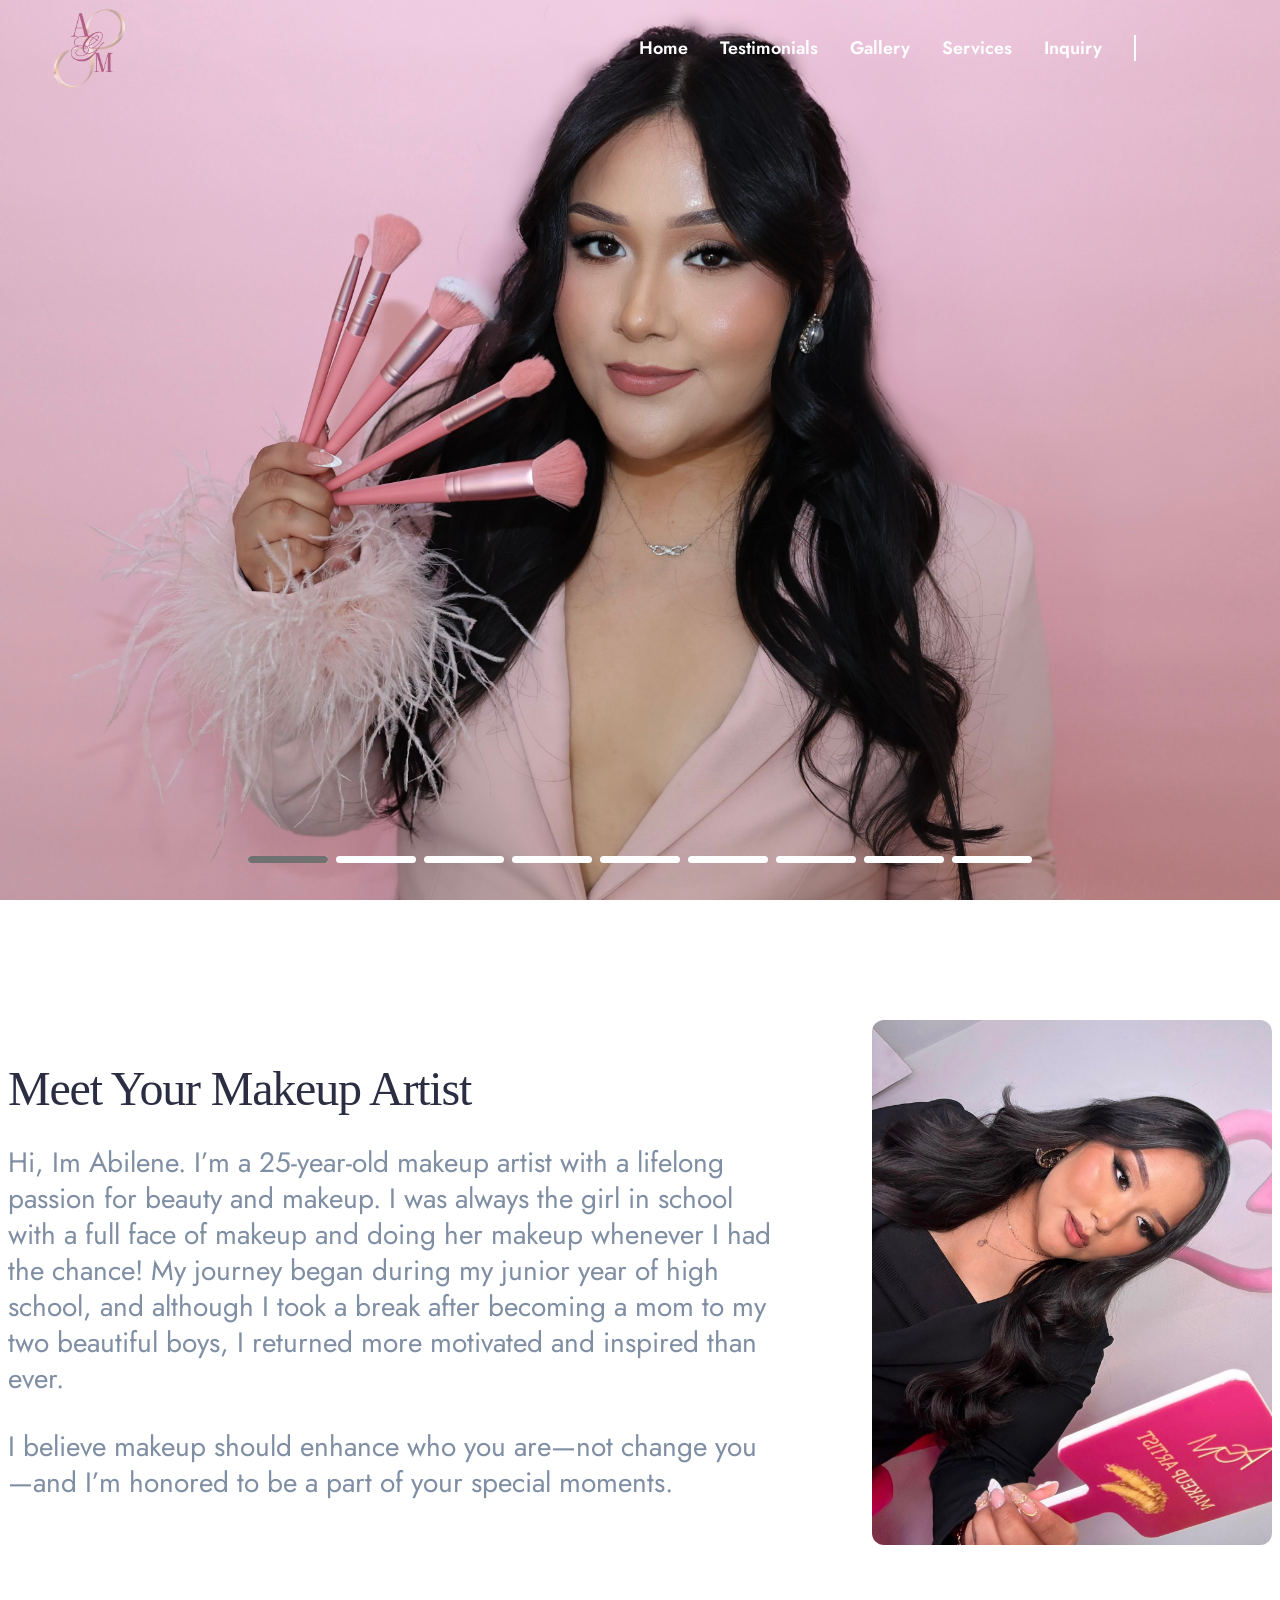
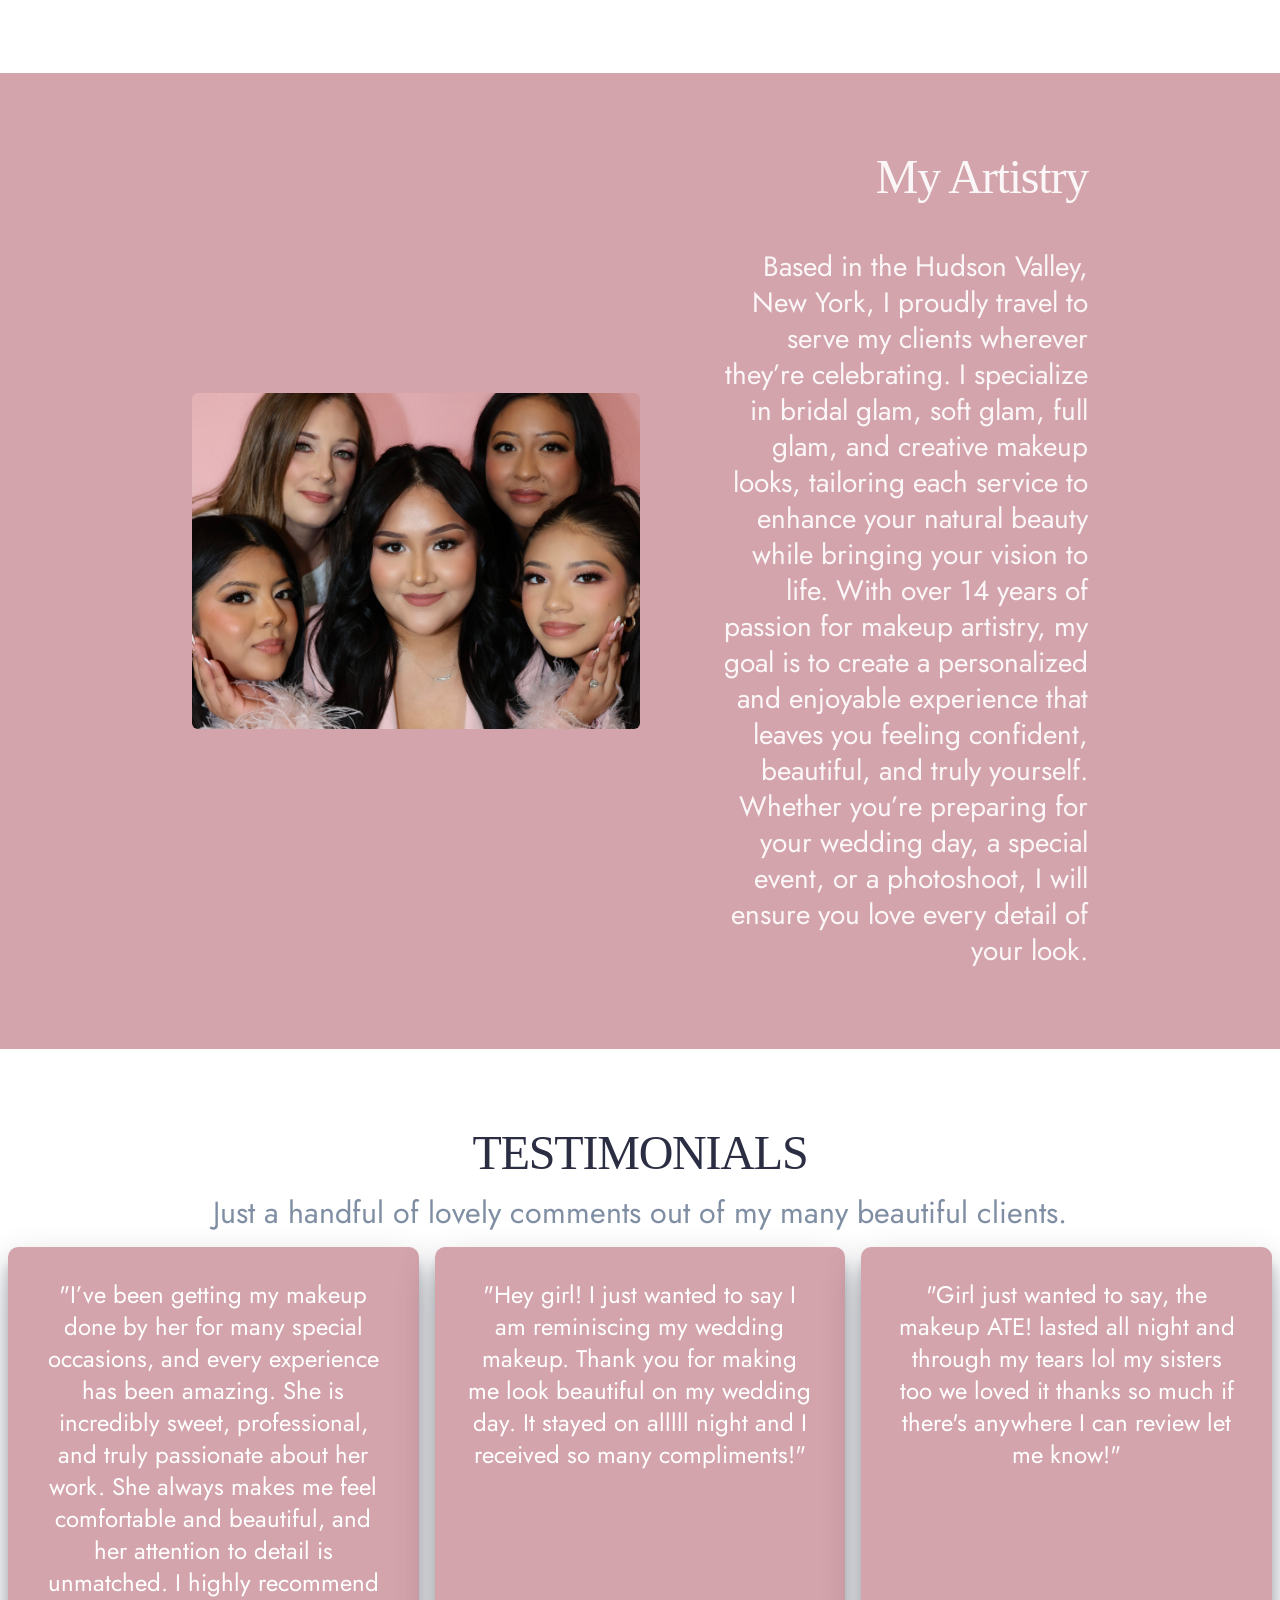
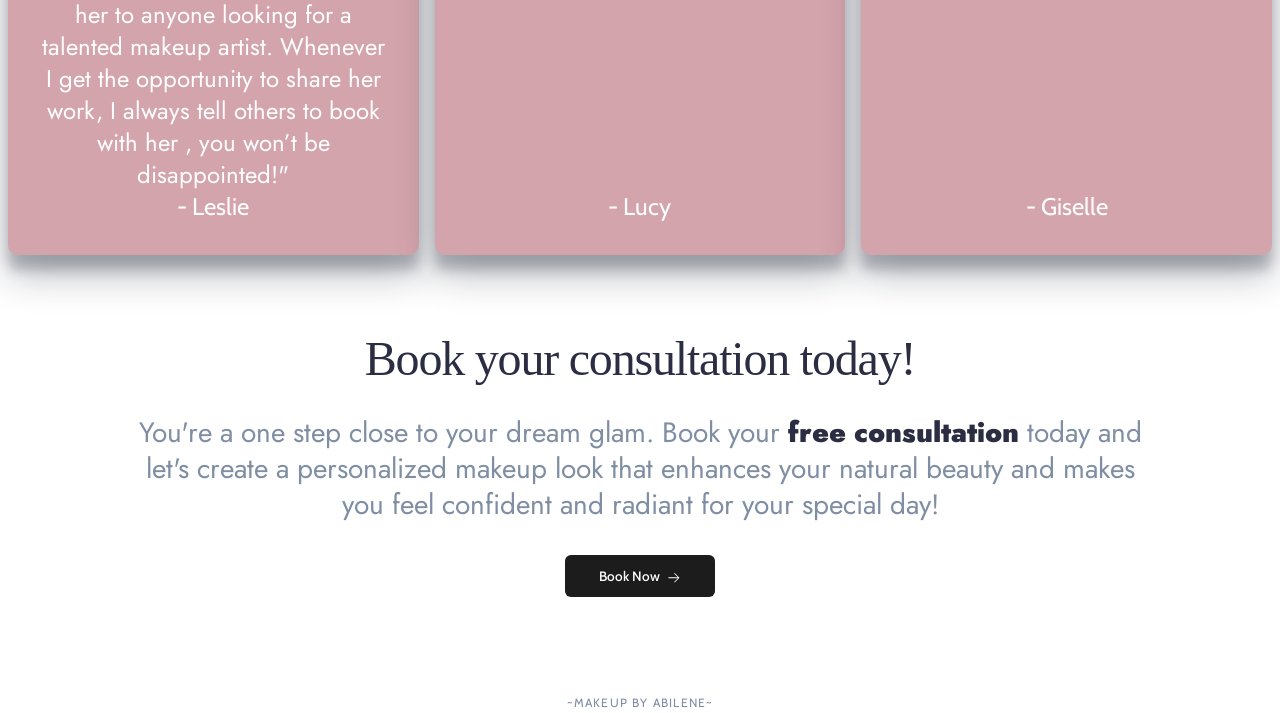
<file: index.html>
<!DOCTYPE html>
<html lang="en">
<head>
    <meta charset="UTF-8">
    <meta name="viewport" content="width=device-width, initial-scale=1.0">
    <link rel="preconnect" href="https://fonts.googleapis.com">
    <link rel="preconnect" href="https://fonts.gstatic.com" crossorigin>
    <link href="https://fonts.googleapis.com/css2?family=Cabin:ital,wght@0,400..700;1,400..700&family=Jost:ital,wght@0,100..900;1,100..900&family=Pinyon+Script&display=swap" rel="stylesheet">
    <link rel="stylesheet" href="./styles/modern normalize.css">
    <link rel="stylesheet" href="./styles/styles.css">
    <link rel="stylesheet" href="./styles/components/header.css">
    <link rel="stylesheet" href="./styles/components/mobile nav.css">
    <link rel="stylesheet" href="./styles/components/hero.css">
    <link rel="stylesheet" href="./styles/components/pricing.css">
    <link rel="stylesheet" href="./styles/components/about.css">
    <link rel="stylesheet" href="./styles/components/testimonial.css">
    <link rel="stylesheet" href="./styles/components/gallery.css">
    <link rel="stylesheet" href="./styles/components/services.css">
    <link rel="stylesheet" href="./styles/components/cta.css">
    <link rel="stylesheet" href="./styles/components/footer.css">
    <link rel="stylesheet" href="./styles/utils.css">
    <link rel="stylesheet" href="https://cdn.lineicons.com/4.0/lineicons.css" />
    <title>AGM</title>
    <meta name="description" content="Makeup Artist" />
    <meta name="keywords" content="makeup, artist, beauty" />
    <meta name="author" content="Cuacuas" />
</head>
<body>
    <header class="header">
        <div class="header__title-container">
            <img src="./public/image0-transparent.jpeg" style="width: 80px;">
            <!-- <span class="header__title"> AGM </span> -->
        </div>
        <button class="header__bars" aria-label="menu button">
            <svg 
            aria-hidden="true"
            xmlns="http://www.w3.org/2000/svg" 
            fill="none" 
            viewBox="0 0 24 24" 
            stroke-width="1.5" 
            stroke="currentColor" >
                <path stroke-linecap="round" stroke-linejoin="round" d="M3.75 6.75h16.5M3.75 12h16.5m-16.5 5.25h16.5" />
            </svg>
        </button>
        <nav class="header__menu">
            <a href="./index.html" class="header__nav-link">Home</a>
            <a href="#testimonials" class="header__nav-link">Testimonials</a>
            <a href="./gallery.html" class="header__nav-link">Gallery</a>
            <a href="./booking.html" class="header__nav-link">Services</a>
            <a href="./inquiry.html" class="header__nav-link">Inquiry</a>
            <div class="header__seperator"></div>
            <div class="header__social-container">
                <a 
                title="instagram"
                aria-label="instagram link"
                href="https://www.instagram.com/agmmakeupartistry/" 
                target="_blank" 
                rel="noreferrer noopener" 
                class="header__social">
                <i aria-hidden="true" class="lni lni-instagram"></i>
                </a>  
            </div>
            <div class="header__social-container">
                <a 
                title="tiktok"
                aria-label="tiktok link"
                href="https://www.tiktok.com/@abileneemarin" 
                target="_blank" 
                rel="noreferrer noopener" 
                class="header__social">
                <i aria-hidden="true" class="lni lni-tiktok"></i>
                </a>
            </div>
        </nav>
    </header>

    <!-- Mobile Navigation -->
    <div class="mobile-nav">
            <img class="mobile-nav__logo" src="./public/mobie-nav-img.jpeg">
            <a href="./index.html" class="header__nav-link">Home</a>
            <a href="./gallery.html" class="header__nav-link">Gallery</a>
            <a href="./booking.html" class="header__nav-link">Services</a>
            <a href="./inquiry.html" class="header__nav-link">Inquiry</a>
        <div class="mobile-nav__seperator"></div>
        <div class="mobile-nav__social-container">
            <a 
            title="tiktok"
            aria-label="tiktok link"
            href="https://www.tiktok.com/@abileneemarin" 
            target="_blank" 
            rel="noreferrer noopener" 
            class="mobile__social">
            <i aria-hidden="true" class="lni lni-tiktok"></i>
            </a>
            <a 
            title="instagram"
            aria-label="instagram link"
            href="https://www.instagram.com/agmmakeupartistry/" 
            target="_blank" 
            rel="noreferrer noopener" 
            class="mobile__social">
            <i aria-hidden="true" class="lni lni-instagram"></i>
            </a>  
        </div>
    </div>
    <main>
        <section class="hero">
            <div class="mobile-slide">
            </div>
        
        <div class="slideshow-container">
        <div class="mySlides fade">
            <img src="./public/index/image4.jpeg" style="width:100%">
        </div>

        <div class="mySlides fade">
            <img src="./public/index/image8.jpg" style="width:100%; object-position: 0 -150px;">
        </div>

        <div class="mySlides fade">
            <img src="./public/index/image2.jpeg" style="width:100%">
        </div>

        <div class="mySlides fade">
            <img src="./public/index/image6.jpeg" style="width:100%">
        </div>

        <div class="mySlides fade">
            <img src="./public/index/image9.jpg" style="width:100%; object-position: 0 -150px;">
        </div>

        <div class="mySlides fade">
            <img src="./public/index/image3.jpeg" style="width:100%; object-position: 0 -600px;">
        </div>

        <div class="mySlides fade">
            <img src="./public/index/image7.jpeg" style="width:100%">
        </div>

        <div class="mySlides fade">
            <img src="./public/index/image1.jpeg" style="width:100%; object-position: 0 -150px;">
        </div>

        <div class="mySlides fade">
            <img src="./public/index/image5.jpeg" style="width:100%">
        </div>

      </div>

    <div class="slideshow-dots" style="text-align:center">
            <span class="dot"></span> 
            <span class="dot"></span> 
            <span class="dot"></span> 
            <span class="dot"></span> 
            <span class="dot"></span> 
            <span class="dot"></span> 
            <span class="dot"></span> 
            <span class="dot"></span> 
            <span class="dot"></span> 


    </div>
        </section>
        <section id="about" class="about container section">

            <div class="about__container">
                <div class="about__item1">
                    <h2 class="about__title">Meet Your Makeup Artist</h2>
                    <p class="about__description">
                        Hi, Im Abilene. I’m a 25-year-old makeup artist with a lifelong passion for beauty and makeup. I was always the girl in school with a full face of makeup and doing her makeup whenever I had the chance! My journey began during my junior year of high school, and although I took a break after becoming a mom to my two beautiful boys, I returned more motivated and inspired than ever.
                    </p>
                    <p class="about__description">
                        I believe makeup should enhance who you are—not change you—and I’m honored to be a part of your special moments.
                    </p>
                </div>
                <img src="public/about-me-pic.JPEG" alt="Picture of Abilene" class="about__image">
            </div>
        </section>
            <div class="about__container2">
                <img src="public/index/image8.jpg" alt="Picture of Abilene" class="about__image--mobile">
                <div class="about__seperator--mobile"></div>
                <div class="about__item2">
                    <h2 class="about__title2">My Artistry</h2>
                    <p class="about__description3">
                        Based in the Hudson Valley, New York, I proudly travel to serve my clients wherever they’re celebrating. I specialize in bridal glam, soft glam, full glam, and creative makeup looks, tailoring each service to enhance your natural beauty while bringing your vision to life.

                        With over 14 years of passion for makeup artistry, my goal is to create a personalized and enjoyable experience that leaves you feeling confident, beautiful, and truly yourself. Whether you’re preparing for your wedding day, a special event, or a photoshoot, I will ensure you love every detail of your look.
                    </p>
                </div>
            </div>
        <section id="testimonials" class="testimonial container section">
            <h2 class="testimonial__title">Testimonials</h2>
            <p class="testimonial__description">
                Just a handful of lovely comments out of my many beautiful clients.
            </p>
            <div class="testimonial__container">
                <div class="testimonial__box testimonial__box--0margin">
                    <p class="testimonial__comment">"I’ve been getting my makeup done by her for many special occasions,
                         and every experience has been amazing. She is incredibly sweet, professional, and truly passionate about her work.
                         She always makes me feel comfortable and beautiful, and her attention to detail is unmatched.
                         I highly recommend her to anyone looking for a talented makeup artist.
                         Whenever I get the opportunity to share her work, I always tell others to book with her , you won’t be disappointed!"
                    </p>
                    <p class="testimonial__name">- Leslie</p>
                </div>
                <div class="testimonial__box">
                    <p class="testimonial__comment">
                        "Hey girl! I just wanted to say I am reminiscing my wedding makeup. 
                        Thank you for making me look beautiful on my wedding day. 
                        It stayed on alllll night and I received so many compliments!"
                    </p>
                    <p class="testimonial__name">- Lucy</p>
                </div>
                <div class="testimonial__box">
                    <p class="testimonial__comment">"Girl just wanted to say, the makeup ATE!
                    lasted all night and
                    through my tears lol my sisters too we loved it thanks so much if there's anywhere I can review let me know!"
                    </p>
                    <p class="testimonial__name">- Giselle</p>
                </div>
            </div>
        </section>

        <section class="cta section container">
            <h2 class="cta__title">
                Book your consultation today!
            </h2>
            <p class="cta__description">
                You're a one step close to your dream glam. Book your <strong>free consultation</strong> today and let's create a personalized makeup look that enhances your natural beauty and makes you feel confident and radiant for your special day!
            </p>
            <a href="./inquiry.html" class="btn header__enter-app-btn">Book Now
                <svg  aria-hidden="true" 
                xmlns="http://www.w3.org/2000/svg" 
                viewBox="0 0 24 24" fill="currentColor" 
                class="header__enter-app-btn__arrow">
                    <path fill-rule="evenodd" d="M12.97 3.97a.75.75 0 0 1 1.06 0l7.5 
                    7.5a.75.75 0 0 1 0 1.06l-7.5 7.5a.75.75 0 1 1-1.06-1.06l6.22-6.22H3a.75.75 0 
                    0 1 0-1.5h16.19l-6.22-6.22a.75.75 0 0 1 0-1.06Z" clip-rule="evenodd" />
                </svg>
            </a>
        </section>
    </main>
    <footer class="container section">
        <p class="footer__description">
            ~Makeup By Abilene~
        </p>
    </footer>
    <script src="./source/app.js" type="module"></script>
    <script src="./source/utils/mobileNav.js" type="module"></script>
</body>
</html>
</file>
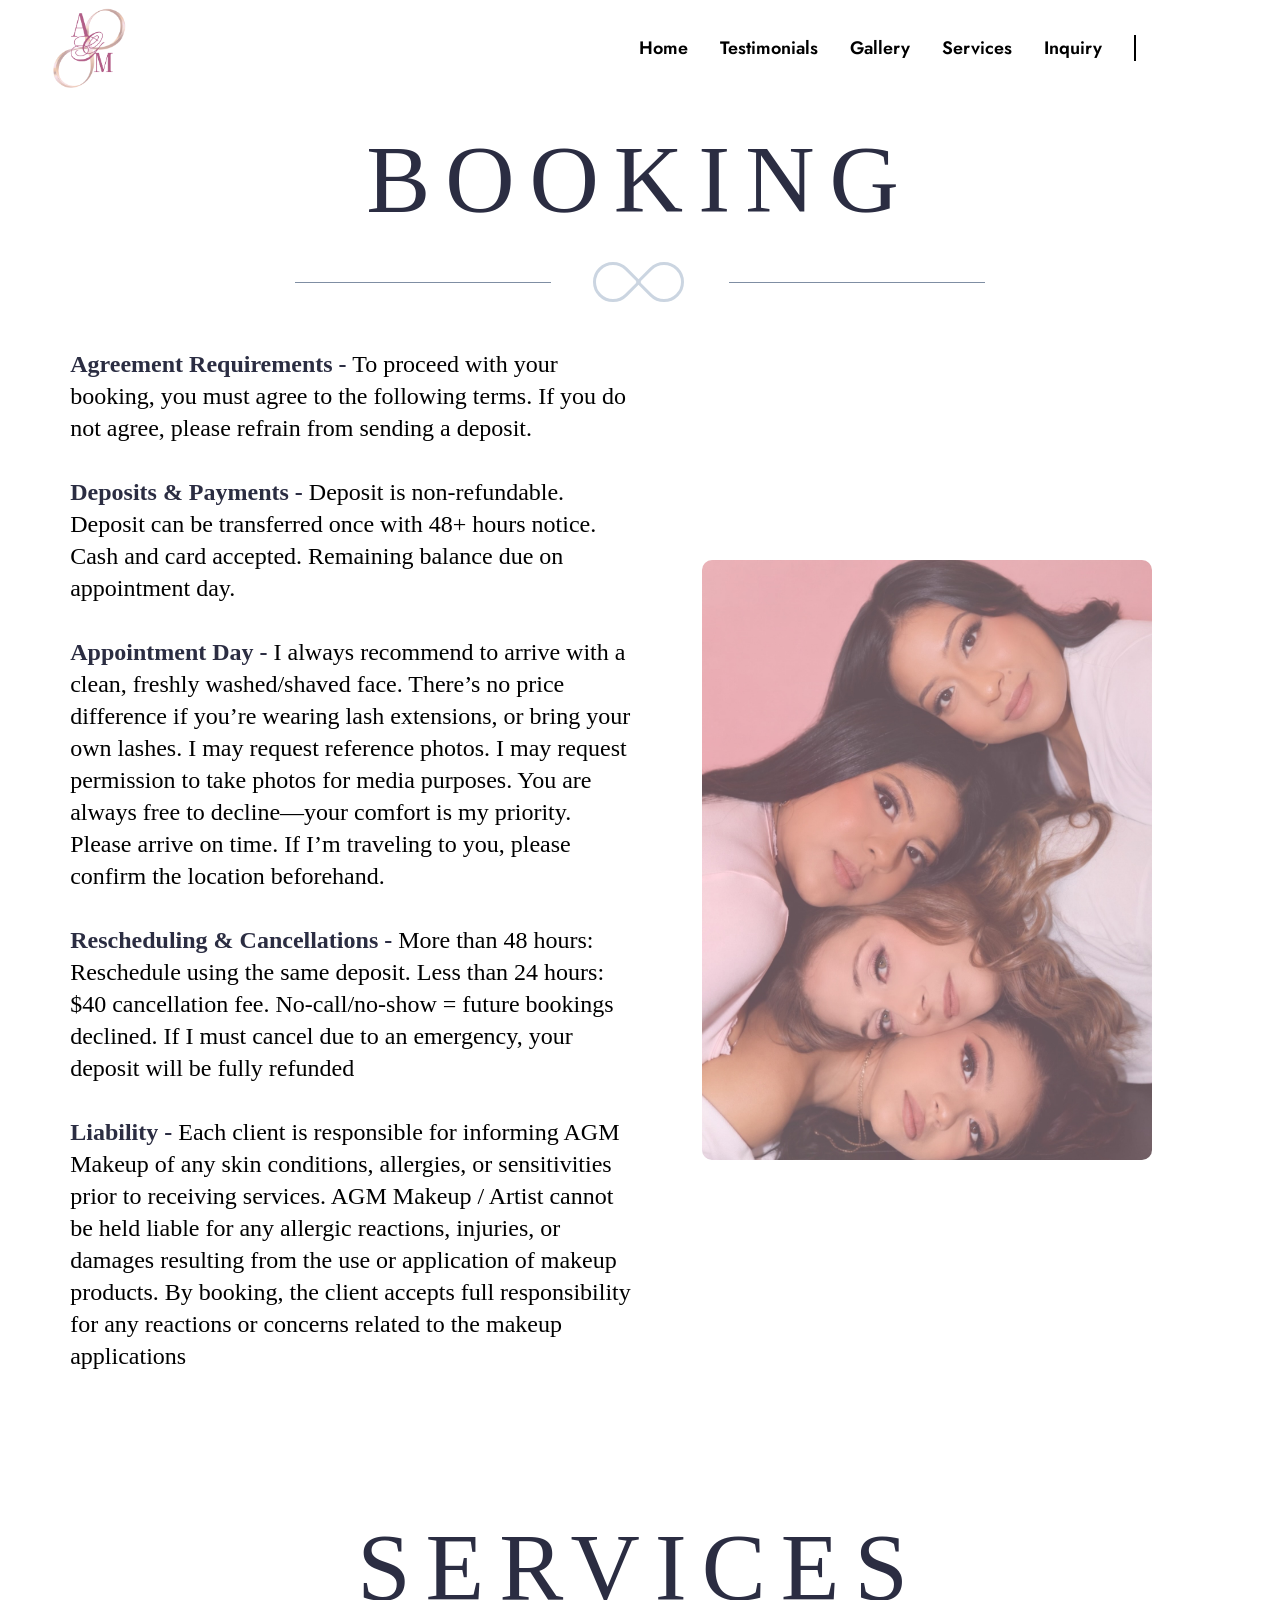
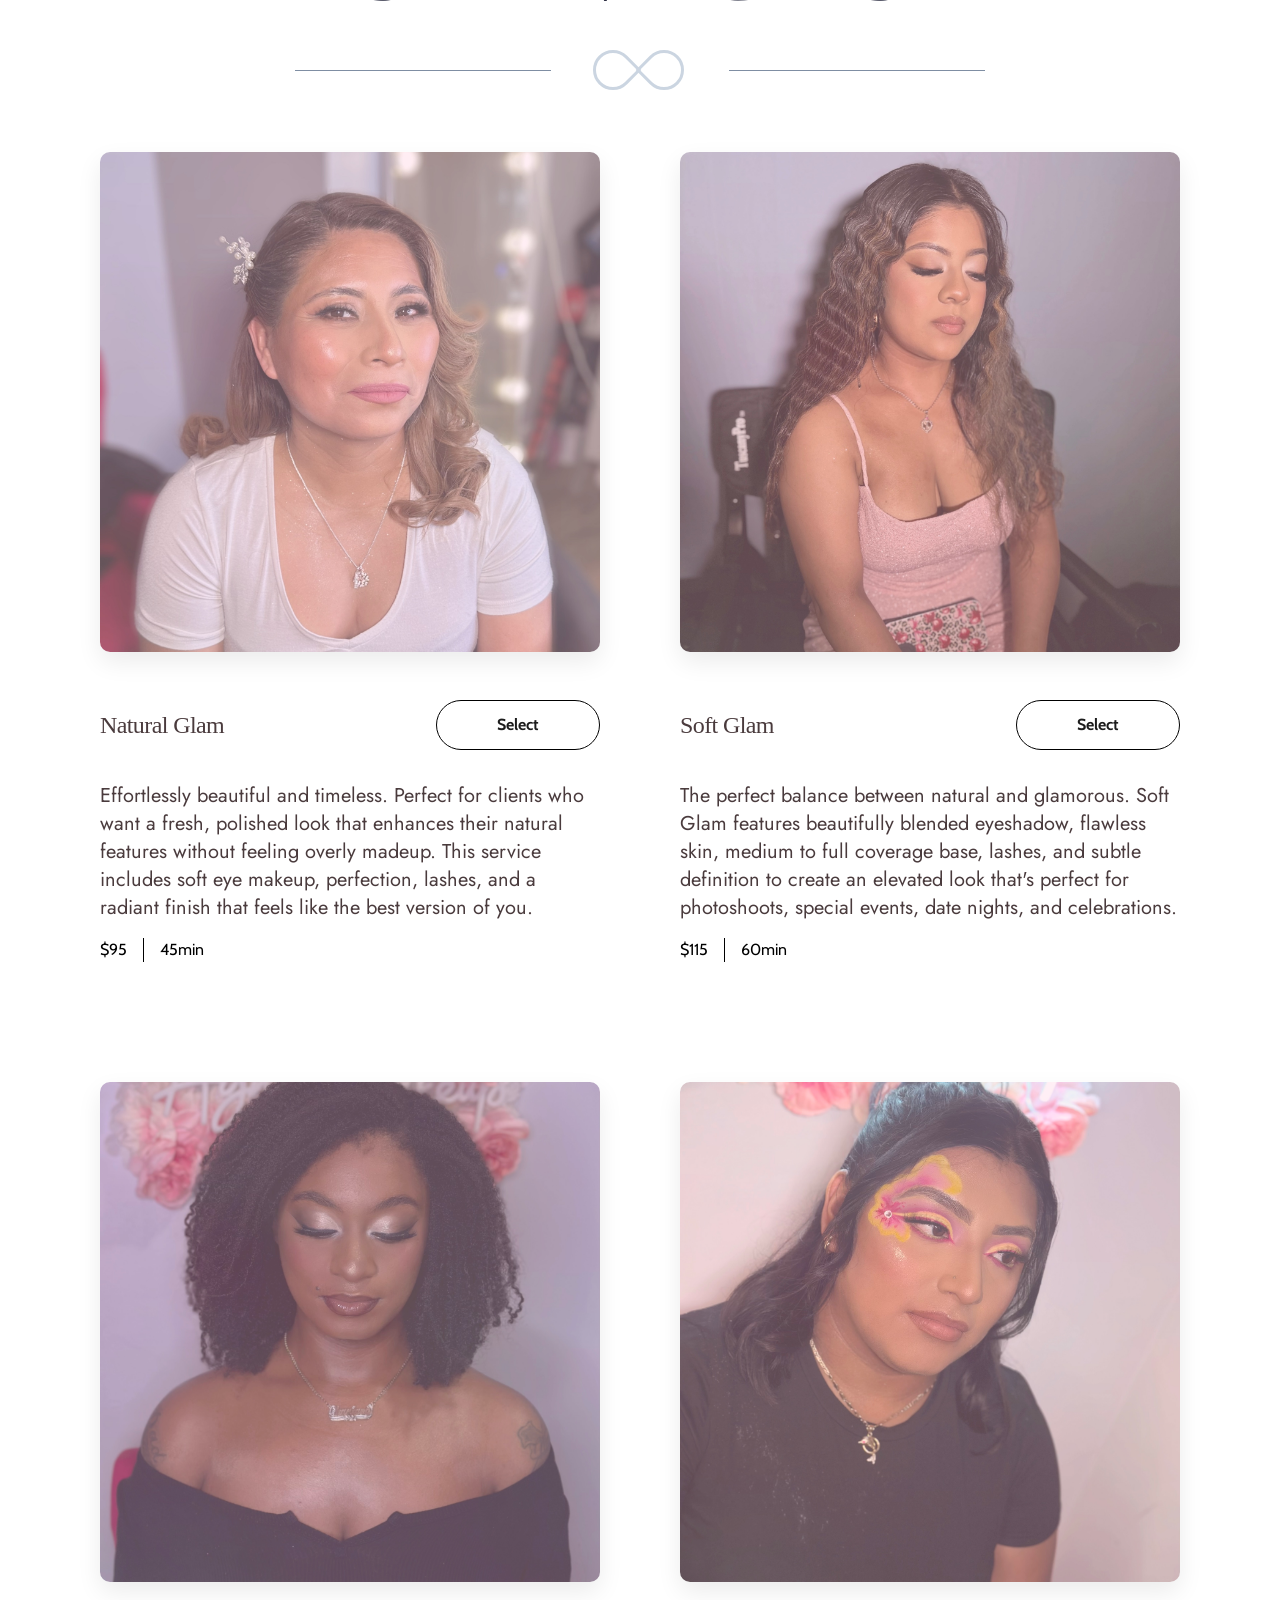
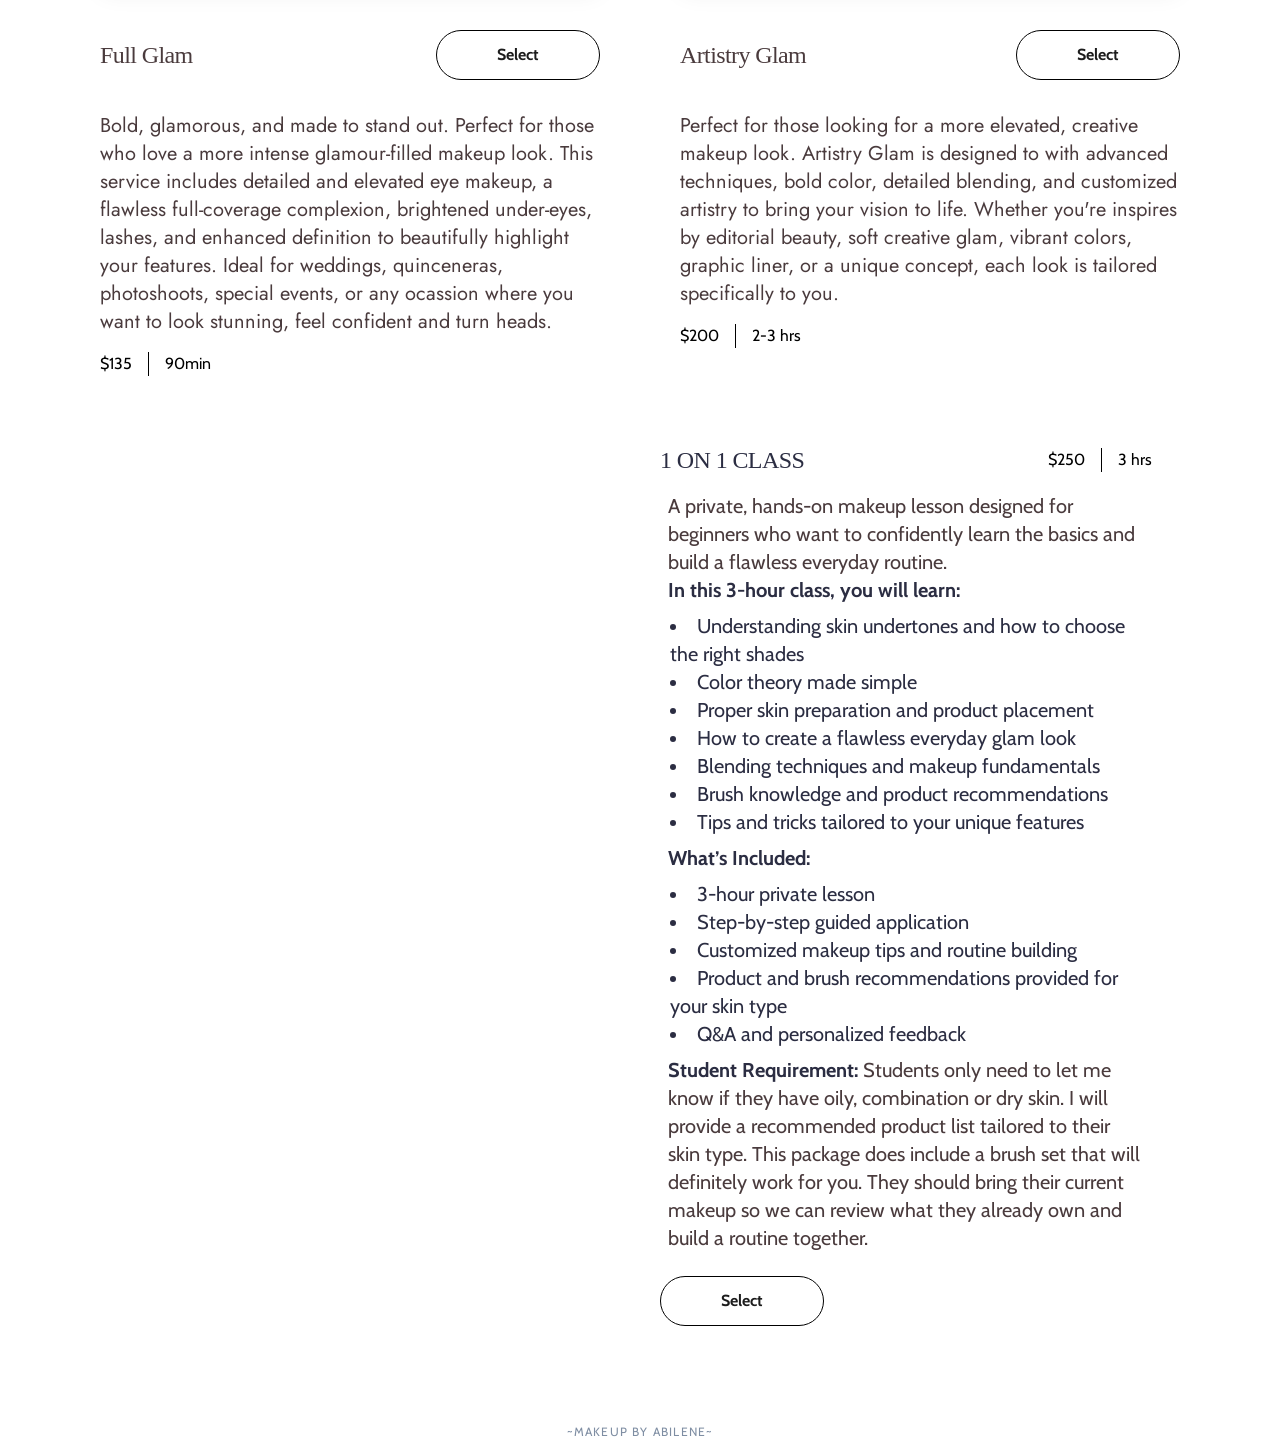
<file: booking.html>
<!doctype html>
<html lang="en">
<head>
    <meta charset="UTF-8">
    <meta name="viewport" content="width=device-width, initial-scale=1.0">
    <link rel="preconnect" href="https://fonts.googleapis.com">
    <link rel="preconnect" href="https://fonts.gstatic.com" crossorigin>
    <link href="https://fonts.googleapis.com/css2?family=Cabin:ital,wght@0,400..700;1,400..700&family=Jost:ital,wght@0,100..900;1,100..900&family=Pinyon+Script&display=swap" rel="stylesheet">
    <link rel="stylesheet" href="./styles/modern normalize.css">
    <link rel="stylesheet" href="./styles/styles.css">
	<link rel="stylesheet" href="./styles/components/header.css">
	<link rel="stylesheet" href="./styles/components/booking.css">
    <link rel="stylesheet" href="./styles/components/footer.css">
    <link rel="stylesheet" href="./styles/components/mobile nav.css">
    <link rel="stylesheet" href="./styles/utils.css">
    <link rel="stylesheet" href="https://cdn.lineicons.com/4.0/lineicons.css" />
    <title>Booking</title>
    <meta name="description" content="Book a makeup artist for your special occasion" />
    <meta name="keywords" content="makeup, artist, beauty, booking" />
    <meta name="author" content="Cuacuas" />
</head>
<body>
    <header class="header">
        <div class="header__title-container">
            <img src="./public/image0-transparent.jpeg" style="width: 80px;">
            <!-- <span class="header__title"> AGM </span> -->
        </div>
        <button class="header__bars" aria-label="menu button">
            <svg 
            aria-hidden="true"
            xmlns="http://www.w3.org/2000/svg" 
            fill="none" 
            viewBox="0 0 24 24" 
            stroke-width="1.5" 
            stroke="currentColor" >
                <path stroke-linecap="round" stroke-linejoin="round" d="M3.75 6.75h16.5M3.75 12h16.5m-16.5 5.25h16.5" />
            </svg>
        </button>
        <nav class="header__menu">
            <a href="./index.html" class="header__nav-link inverted-text-color">Home</a>
            <a href="./index.html#testimonials" class="header__nav-link inverted-text-color">Testimonials</a>
            <a href="./gallery.html" class="header__nav-link inverted-text-color">Gallery</a>
            <a href="./booking.html" class="header__nav-link inverted-text-color">Services</a>
            <a href="./inquiry.html" class="header__nav-link inverted-text-color">Inquiry</a>
            <div class="header__seperator inverted-text-color"></div>
            <div class="header__social-container">
                <a 
                title="youtube"
                aria-label="youtube link"
                href="https://www.instagram.com/agmmakeupartistry/" 
                target="_blank" 
                rel="noreferrer noopener" 
                class="header__social inverted-text-color">
                <i aria-hidden="true" class="lni lni-instagram"></i>
                </a>  
            </div>
            <div class="header__social-container">
                <a 
                title="tiktok"
                aria-label="tiktok link"
                href="https://www.tiktok.com/@abileneemarin" 
                target="_blank" 
                rel="noreferrer noopener" 
                class="header__social inverted-text-color">
                <i aria-hidden="true" class="lni lni-tiktok"></i>
                </a>
            </div>
        </nav>
    </header>
    <!-- Mobile Navigation -->
    <div class="mobile-nav">
            <img class="mobile-nav__logo" src="./public/mobie-nav-img.jpeg">
            <a href="./index.html" class="header__nav-link">Home</a>
            <a href="./gallery.html" class="header__nav-link">Gallery</a>
            <a href="./booking.html" class="header__nav-link">Services</a>
            <a href="./inquiry.html" class="header__nav-link">Inquiry</a>
        <div class="mobile-nav__seperator"></div>
        <div class="mobile-nav__social-container">
            <a 
            title="tiktok"
            aria-label="tiktok link"
            href="https://www.tiktok.com/@abileneemarin" 
            target="_blank" 
            rel="noreferrer noopener" 
            class="mobile__social">
            <i aria-hidden="true" class="lni lni-tiktok"></i>
            </a>
            <a 
            title="instagram"
            aria-label="instagram link"
            href="https://www.instagram.com/agmmakeupartistry/" 
            target="_blank" 
            rel="noreferrer noopener" 
            class="mobile__social">
            <i aria-hidden="true" class="lni lni-instagram"></i>
            </a>  
        </div>
    </div>
    <main>
        <section>
            <h1 class="booking__title">Booking</h1>
            <div class="infinity__seperator-container">
                <div class="infinity__seperator"></div>
                <div class="infinity__symbol"></div>
                <div class="infinity__seperator"></div>
            </div>
            <div class="hero__container">
                <div class="booking__container">
                    <p class="booking__agreement-title">
                        <strong>Agreement Requirements -</strong>
                        To proceed with your booking, you must agree to the following terms. If you do not agree, please refrain from sending a deposit.
                    </p>
                    <p class="booking__agreement-title">
                        <strong>Deposits & Payments -</strong>
                        Deposit is non-refundable. Deposit can be transferred once with 48+ hours notice. Cash and card accepted. Remaining balance due on appointment day.
                    </p>
                    <p class="booking__agreement-title">
                        <strong>Appointment Day -</strong>
                        I always recommend to arrive with a clean, freshly washed/shaved face. There’s no price difference if you’re wearing lash extensions, or bring your own lashes. 
                        I may request reference photos. I may request permission to take photos for media purposes. You are always free to decline—your comfort is my priority. 
                        Please arrive on time. If I’m traveling to you, please confirm the location beforehand.
                    </p>
                    <p class="booking__agreement-title">
                        <strong>Rescheduling & Cancellations -</strong>
                        More than 48 hours: Reschedule using the same deposit. Less than 24 hours: $40 cancellation fee. No-call/no-show = future bookings declined. 
                        If I must cancel due to an emergency, your deposit will be fully refunded
                    </p>
                    <p class="booking__agreement-title">
                        <strong>Liability -</strong>
                        Each client is responsible for informing AGM Makeup of any skin conditions, allergies, or sensitivities prior to receiving services.
                        AGM Makeup / Artist cannot be held liable for any allergic reactions, injuries, or damages resulting from the use or application of makeup products.
                        By booking, the client accepts full responsibility for any reactions or concerns related to the makeup applications
                    </p>
                </div>
                <img class="agreement__img" src="public/booking/photo-output_1.jpeg">
            </div>
            <h1 class="booking__title">Services</h1>
            <div class="inquiry__seperator-container">
                <div class="inquiry__seperator"></div>
                <div class="inquiry__symbol"></div>
                <div class="inquiry__seperator"></div>
            </div>
            <div class="booking__grid-container">
                <div class="booking__option-container">
                    <div>
                        <img class="booking__img" src="./public/booking/photo-output_3.JPEG">
                    </div>
                    <div class="booking__title-container">
                        <h1 class="booking__option-title">Natural Glam</h1>
                        <a href="https://app.squareup.com/appointments/buyer/widget/dw4e8ttsojlb9n/L6S7NKJ559TN7" target="_blank"><button class="booking__option-select">Select</button></a>
                    </div>
                    <div class="booking__description-container">
                        <p class="booking__description">
                            Effortlessly beautiful and timeless. Perfect for clients who want a fresh, polished look that enhances their natural features without feeling overly madeup.
                            This service includes soft eye makeup, perfection, lashes, and a radiant finish that feels like the best version of you.
                        </p>
                        <div class="booking__price-container">
                            <p class="booking__price">$95</p>
                            <p class="booking__duration">45min</p>
                        </div>
                    </div>
                </div>

                <div class="booking__option-container">
                    <div>
                        <img class="booking__img" src="./public/booking/photo-output.jpg">
                    </div>
                    <div class="booking__title-container">
                        <h1 class="booking__option-title">Soft Glam</h1>
                        <a href="https://app.squareup.com/appointments/buyer/widget/3clqhq9lr2wdwe/L6S7NKJ559TN7" target="_blank"><button class="booking__option-select">Select</button></a>
                    </div>
                    <div class="booking__description-container">
                        <p class="booking__description">The perfect balance between natural and glamorous. Soft Glam features beautifully blended eyeshadow, flawless
                            skin, medium to full coverage base, lashes, and subtle definition to create an elevated look that's perfect for photoshoots, special events, date nights, and celebrations.
                        </p>
                        <div class="booking__price-container">
                            <p class="booking__price">$115</p>
                            <p class="booking__duration">60min</p>
                        </div>
                    </div>
                </div>

                <div class="booking__option-container">
                    <div>
                        <img class="booking__img" src="./public/booking/photo-output_4.jpeg">
                    </div>
                    <div class="booking__title-container">
                        <h1 class="booking__option-title">Full Glam</h1>
                        <a href="https://app.squareup.com/appointments/buyer/widget/fp96ojwc8y4zq3/L6S7NKJ559TN7" target="_blank"><button class="booking__option-select">Select</button></a>
                    </div>
                    <div class="booking__description-container">
                        <p class="booking__description">Bold, glamorous, and made to stand out. Perfect for those who love a more intense 
                            glamour-filled makeup look. This service includes detailed and elevated eye makeup, a flawless full-coverage 
                            complexion, brightened under-eyes, lashes, and enhanced definition to beautifully highlight your features. 
                            Ideal for weddings, quinceneras, photoshoots, special events, or any ocassion where you want to look stunning, feel confident and turn heads.
                        </p>
                        <div class="booking__price-container">
                            <p class="booking__price">$135</p>
                            <p class="booking__duration">90min</p>
                        </div>
                    </div>
                </div>

                <div class="booking__option-container">
                    <div>
                        <img class="booking__img" src="./public/booking/photo-output_2.jpeg">
                    </div>
                    <div class="booking__title-container">
                        <h1 class="booking__option-title">Artistry Glam</h1>
                        <a href="https://app.squareup.com/appointments/buyer/widget/r2cy7jhikk4u1z/L6S7NKJ559TN7" target="_blank"><button class="booking__option-select">Select</button></a>
                    </div>
                    <div class="booking__description-container">
                        <p class="booking__description">Perfect for those looking for a more elevated, creative makeup look. Artistry Glam is designed to with
                            advanced techniques, bold color, detailed blending, and customized artistry to bring your vision to life. Whether you're inspires by
                            editorial beauty, soft creative glam, vibrant colors, graphic liner, or a unique concept, each look is tailored specifically to you.

                        </p>
                        <div class="booking__price-container">
                            <p class="booking__price">$200</p>
                            <p class="booking__duration">2-3 hrs</p>
                        </div>
                    </div>
                </div>
            </div>

            <div class="class__option-container">
                <img class="class__img" src="./public/booking/photo-output.JPEG">
                <div class="class__description-container">
                    <div class="class__title-container">
                        <h1 class="class__title">1 on 1 Class</h1>
                        <div class="class__price-container">
                            <p class="booking__price">$250</p>
                            <p class="booking__duration">3 hrs</p>
                        </div>
                    </div>
                    <p class="class__description">
                        A private, hands-on makeup lesson designed for beginners who want to confidently learn the basics and build a flawless everyday routine. <br>
                        <strong>In this 3-hour class, you will learn:</strong>
                    </p>
                        <ul class="class__items">
                            <li>
                                Understanding skin undertones and how to choose the right shades
                            </li>
                            <li>
                                Color theory made simple
                            </li>
                            <li>
                                Proper skin preparation and product placement
                            </li>
                            <li>
                                How to create a flawless everyday glam look
                            </li>
                            <li>
                                Blending techniques and makeup fundamentals
                            </li>
                            <li>
                                Brush knowledge and product recommendations
                            </li>
                            <li>
                                Tips and tricks tailored to your unique features
                            </li>
                        </ul>
                    <p class="class__description">
                        <strong>What’s Included:</strong>
                    </p>
                        <ul class="class__items">
                            <li>
                                3-hour private lesson
                            </li>
                            <li>
                                Step-by-step guided application
                            </li>
                            <li>
                                Customized makeup tips and routine building
                            </li>
                            <li>
                                Product and brush recommendations provided for your skin type
                            </li>
                            <li>
                                Q&A and personalized feedback
                            </li>
                        </ul>
                    <p class="class__description">
                        <strong>Student Requirement:</strong>
                        Students only need to let me know if they have oily, combination or dry skin. I will provide a recommended product 
                        list tailored to their skin type. This package does include a brush set that will definitely work for you. They should bring their current makeup so we can review what 
                        they already own and build a routine together.
                    </p>
                        <a href="https://app.squareup.com/appointments/buyer/widget/5w330m21f3pkrv/L6S7NKJ559TN7" target="_blank">
                            <button class="booking__option-select">Select</button>
                        </a>
                </div>
            </div>
        </section>
        <footer class="container section">
        <p class="footer__description">
            ~Makeup By Abilene~
        </p>
        </footer>
    </main>
        <script type="module">
        import mobileNav from "./source/utils/mobileNav.js";
        mobileNav();
        </script>
        <script>
        // Reveal booking images when they scroll into view (staggered)
        document.addEventListener('DOMContentLoaded', function () {
            const imgs = document.querySelectorAll('.booking__img, .agreement__img, .class__img')
            if (!imgs || imgs.length === 0) return
            const io = new IntersectionObserver((entries, obs) => {
                entries.forEach(entry => {
                    if (!entry.isIntersecting) return
                    const img = entry.target
                    const order = Number(img.dataset.revealOrder) || 0
                    // Remove stagger for class__img so these reveal immediately
                    if (img.classList.contains('class__img')) {
                        img.style.transitionDelay = '0ms'
                    } else {
                        const delay = Math.min(order * 80, 800)
                        img.style.transitionDelay = `${delay}ms`
                    }
                    img.classList.add('in-view')
                    obs.unobserve(entry.target)
                })
            }, { rootMargin: '0px 0px 120px 0px', threshold: 0.08 })

            imgs.forEach((img, i) => {
                img.dataset.revealOrder = i
                io.observe(img)
            })
        })
        </script>
</body>
</file>
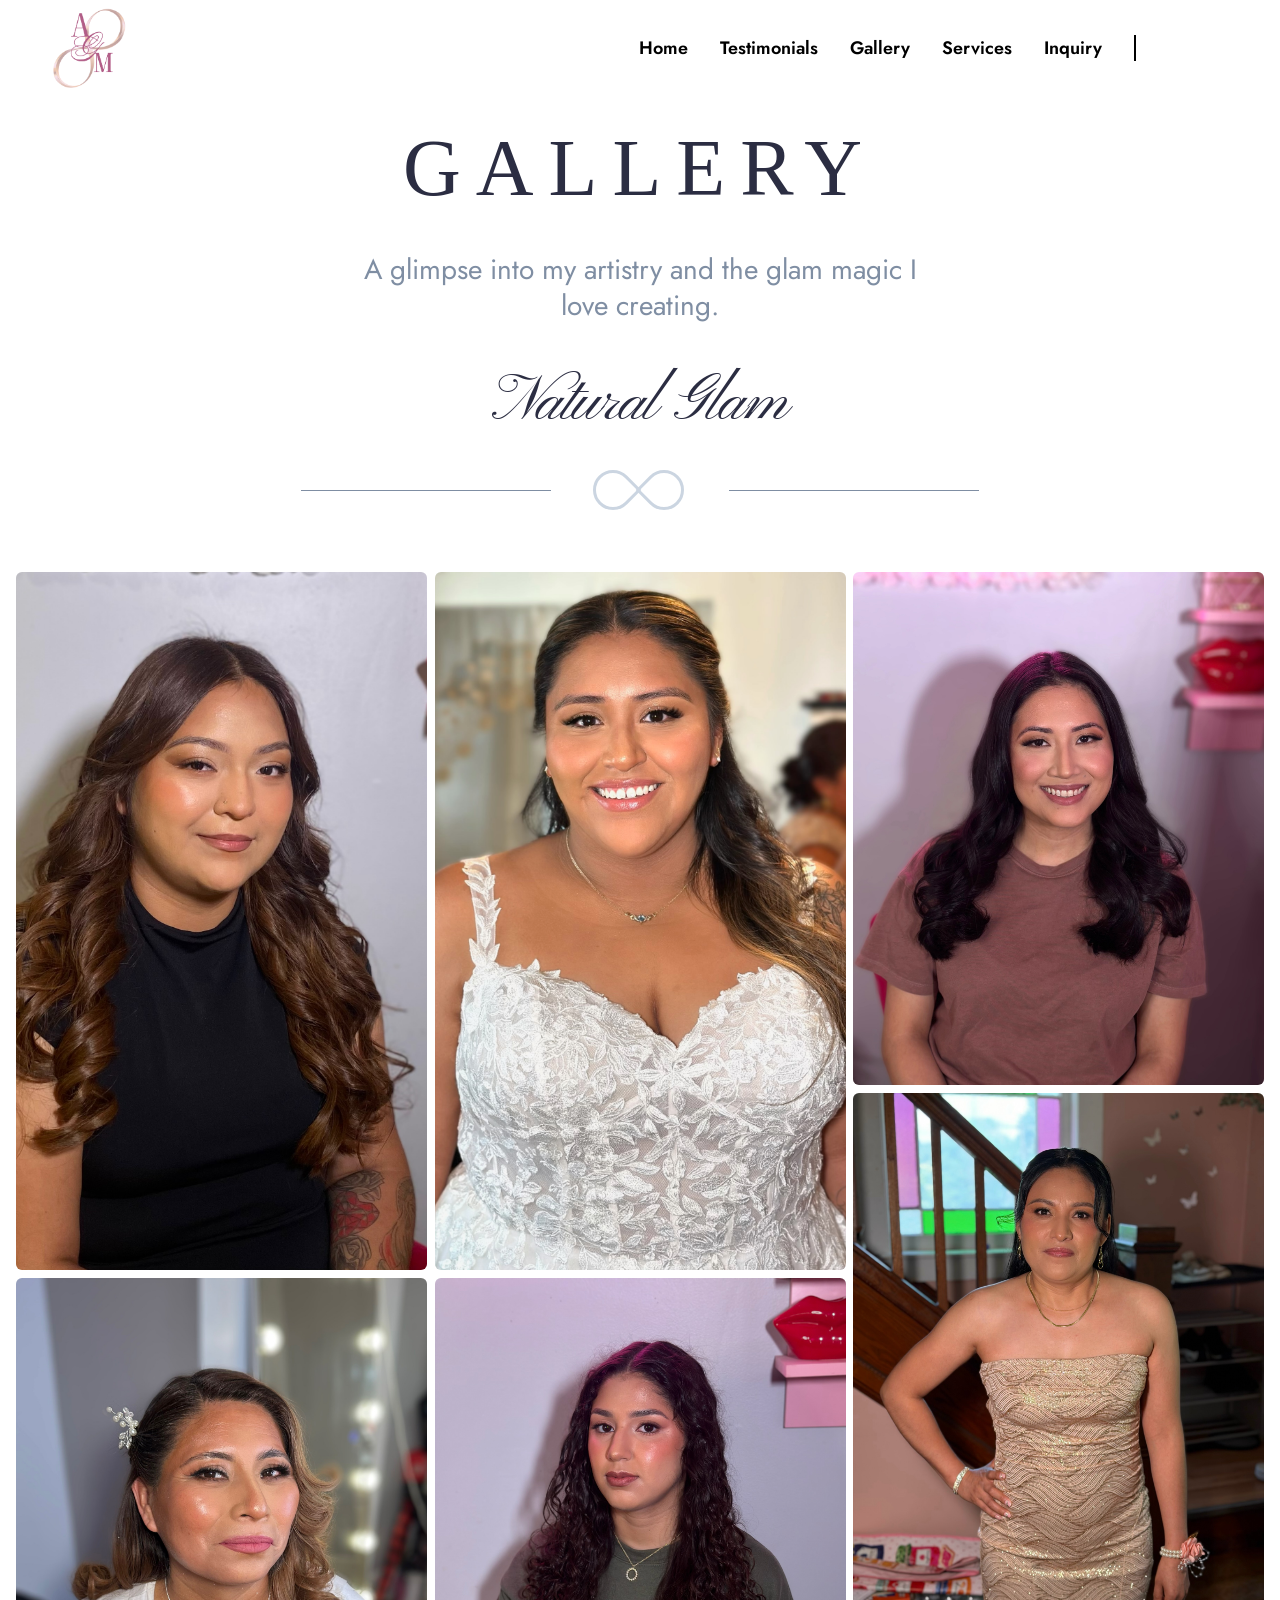
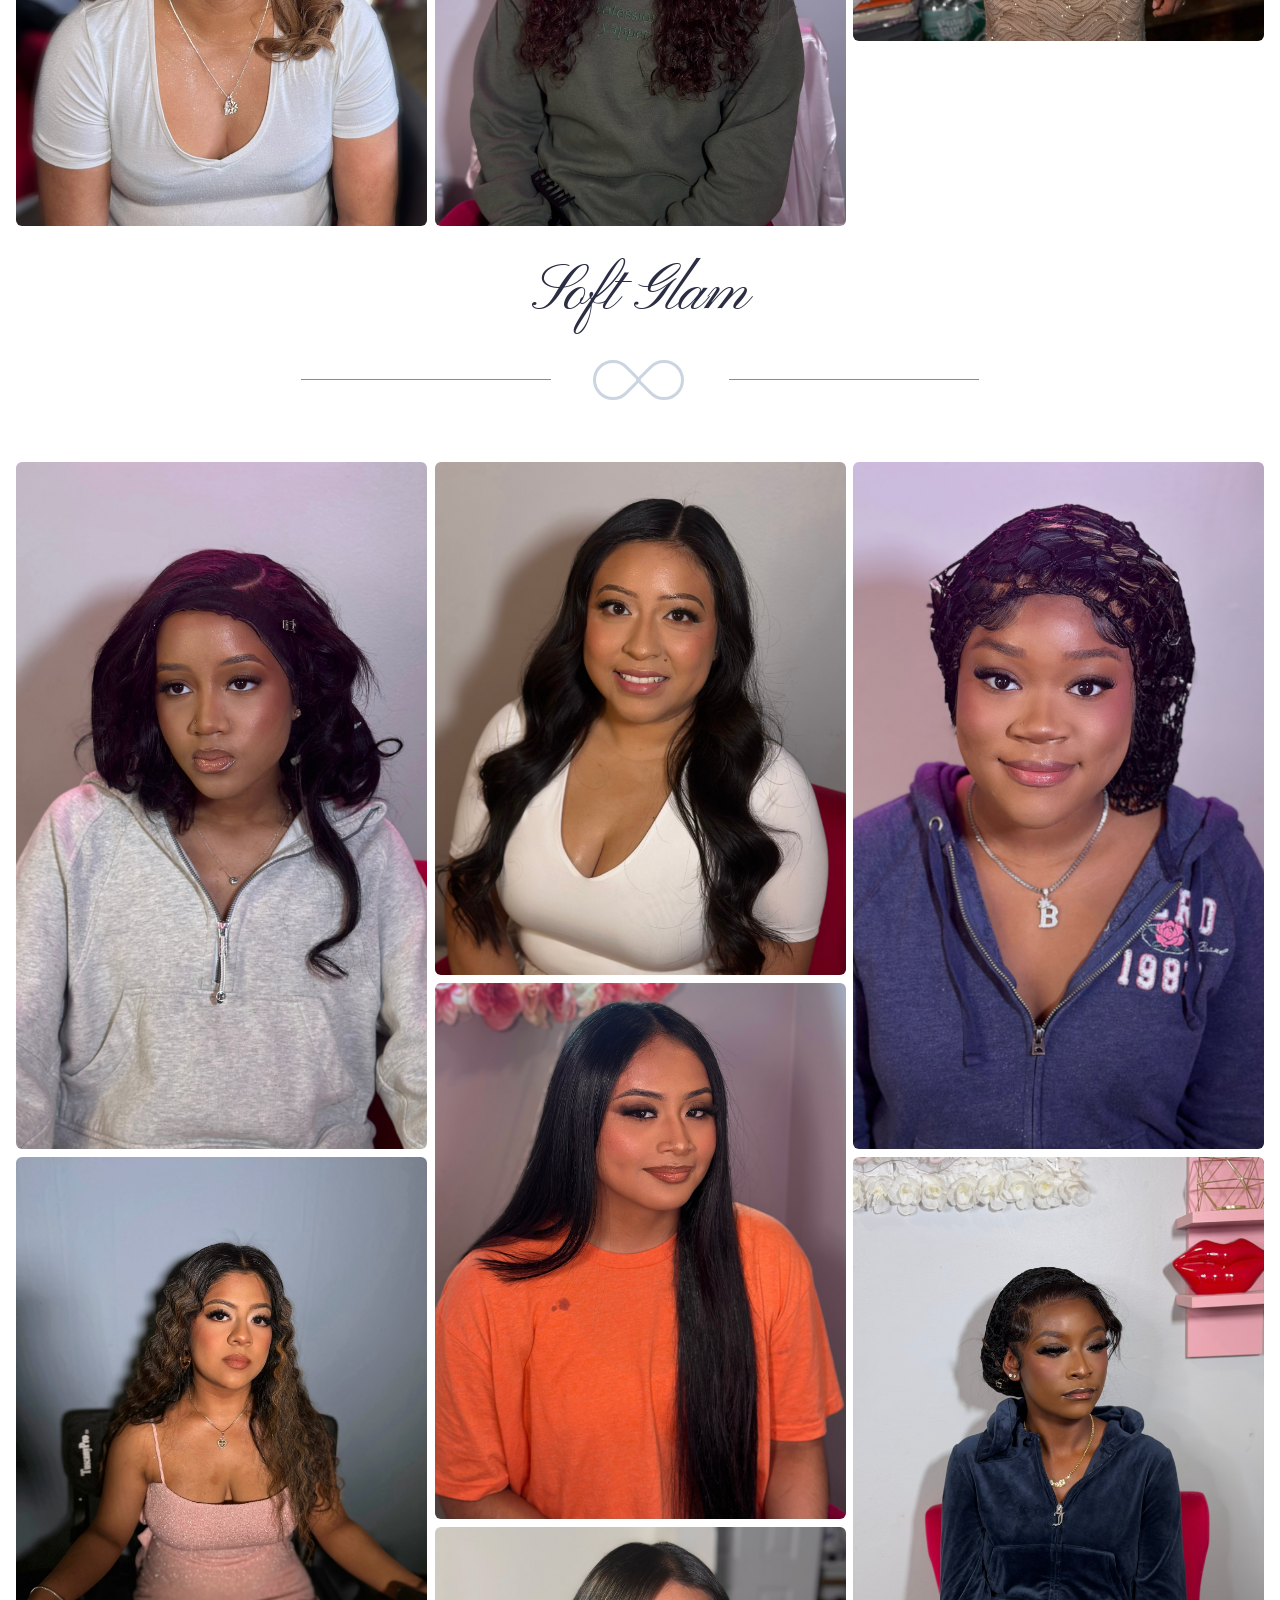
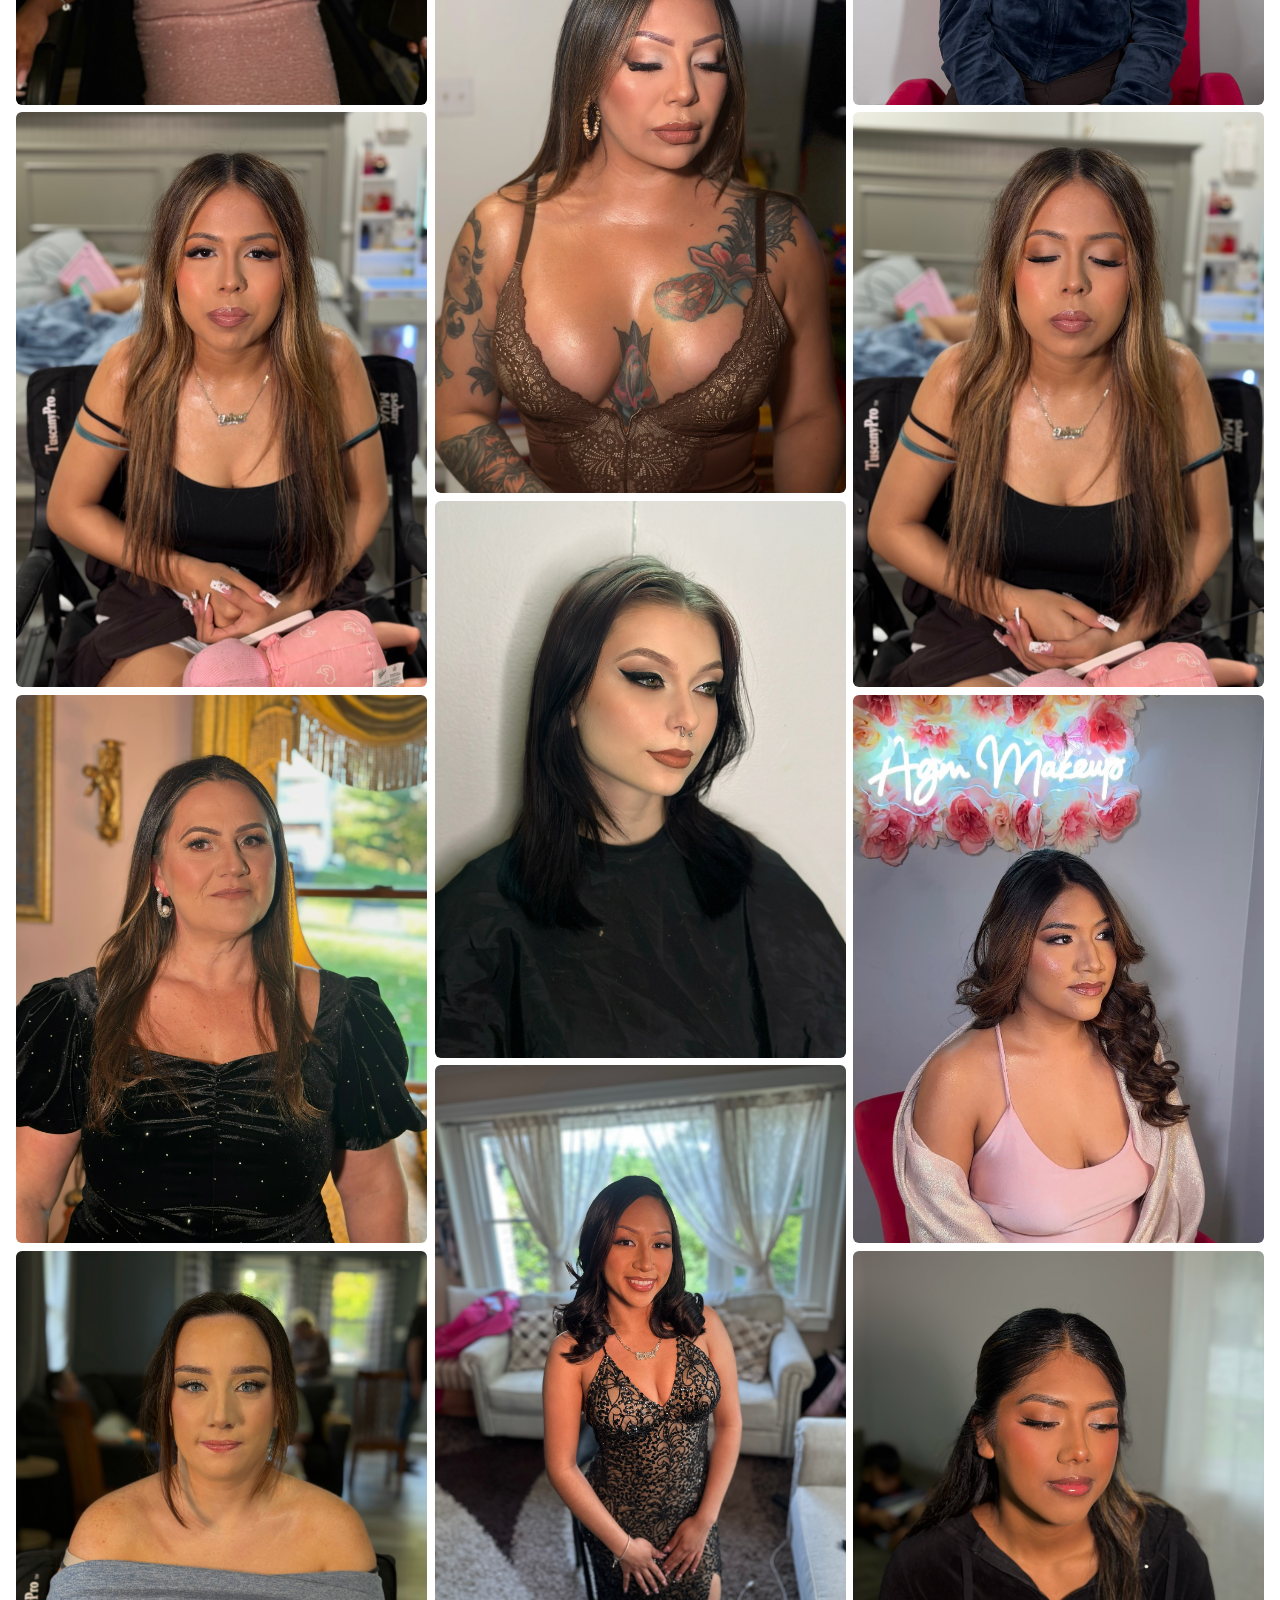
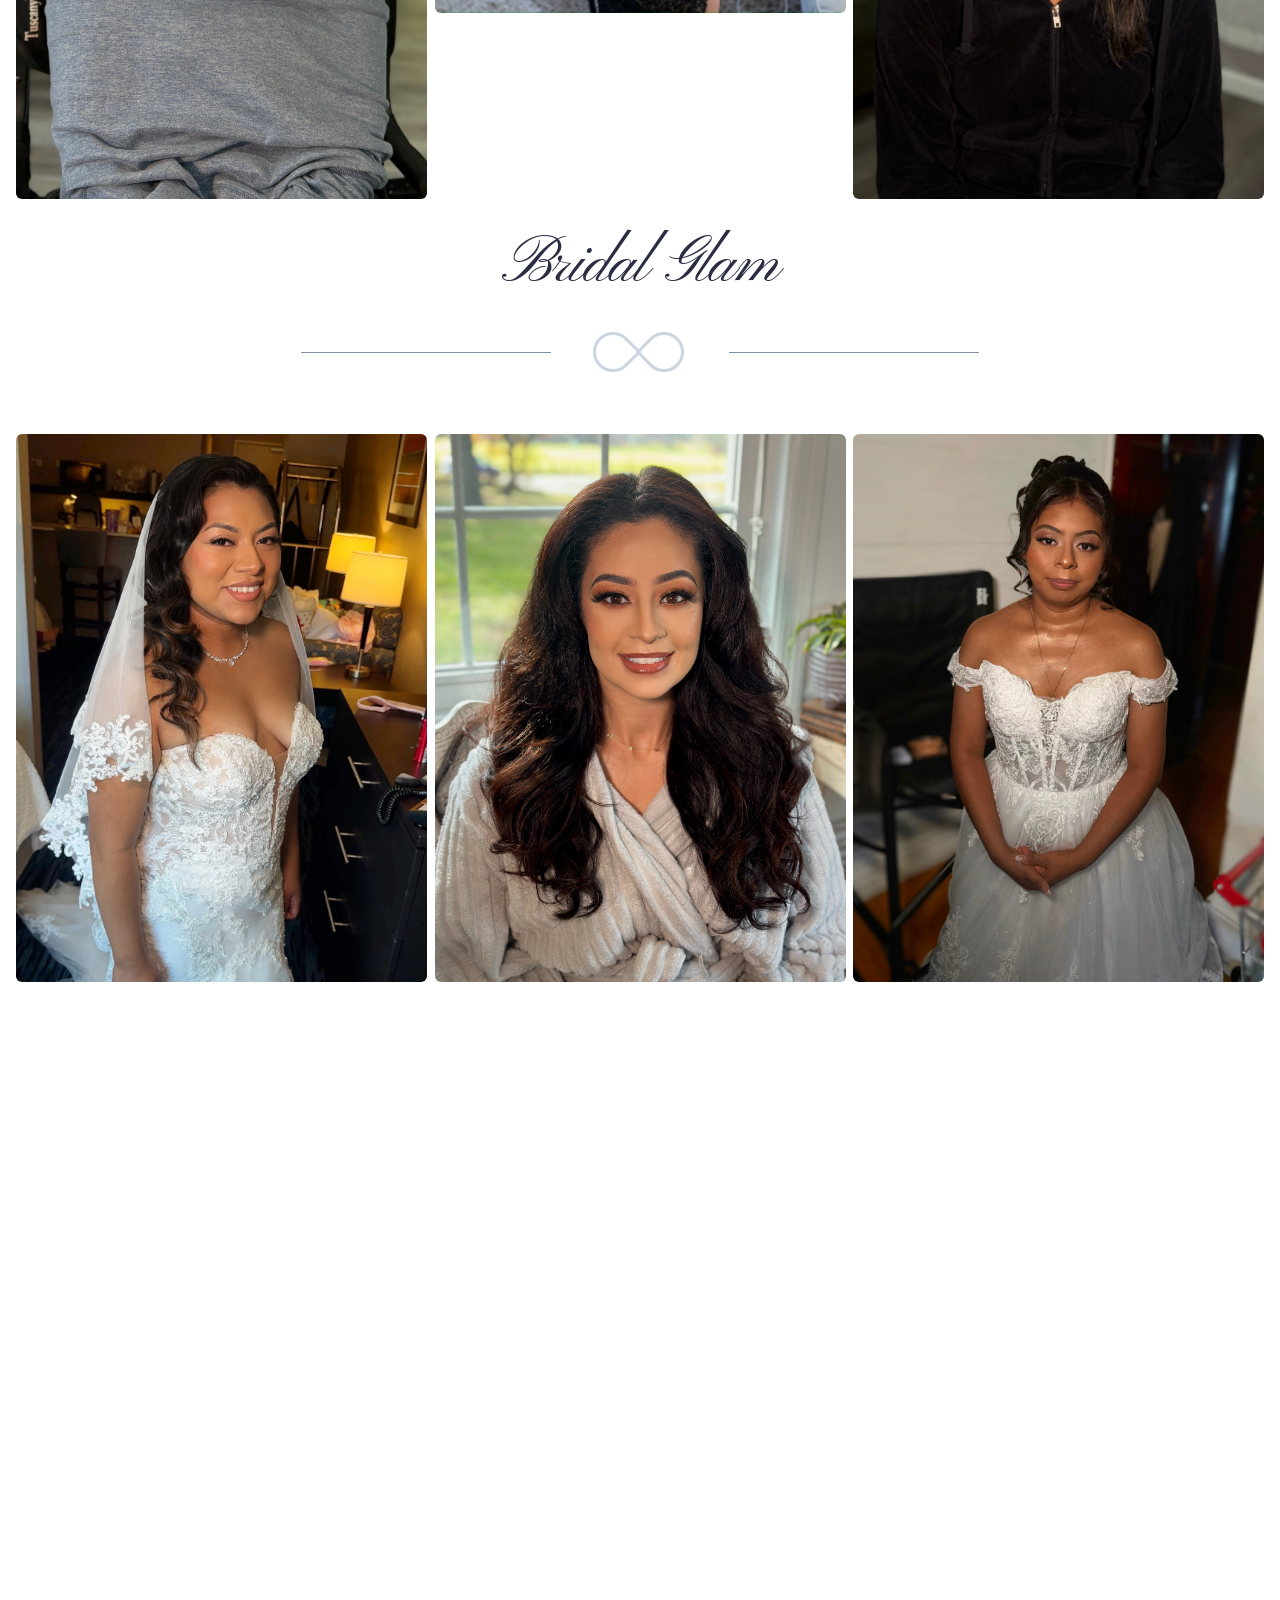
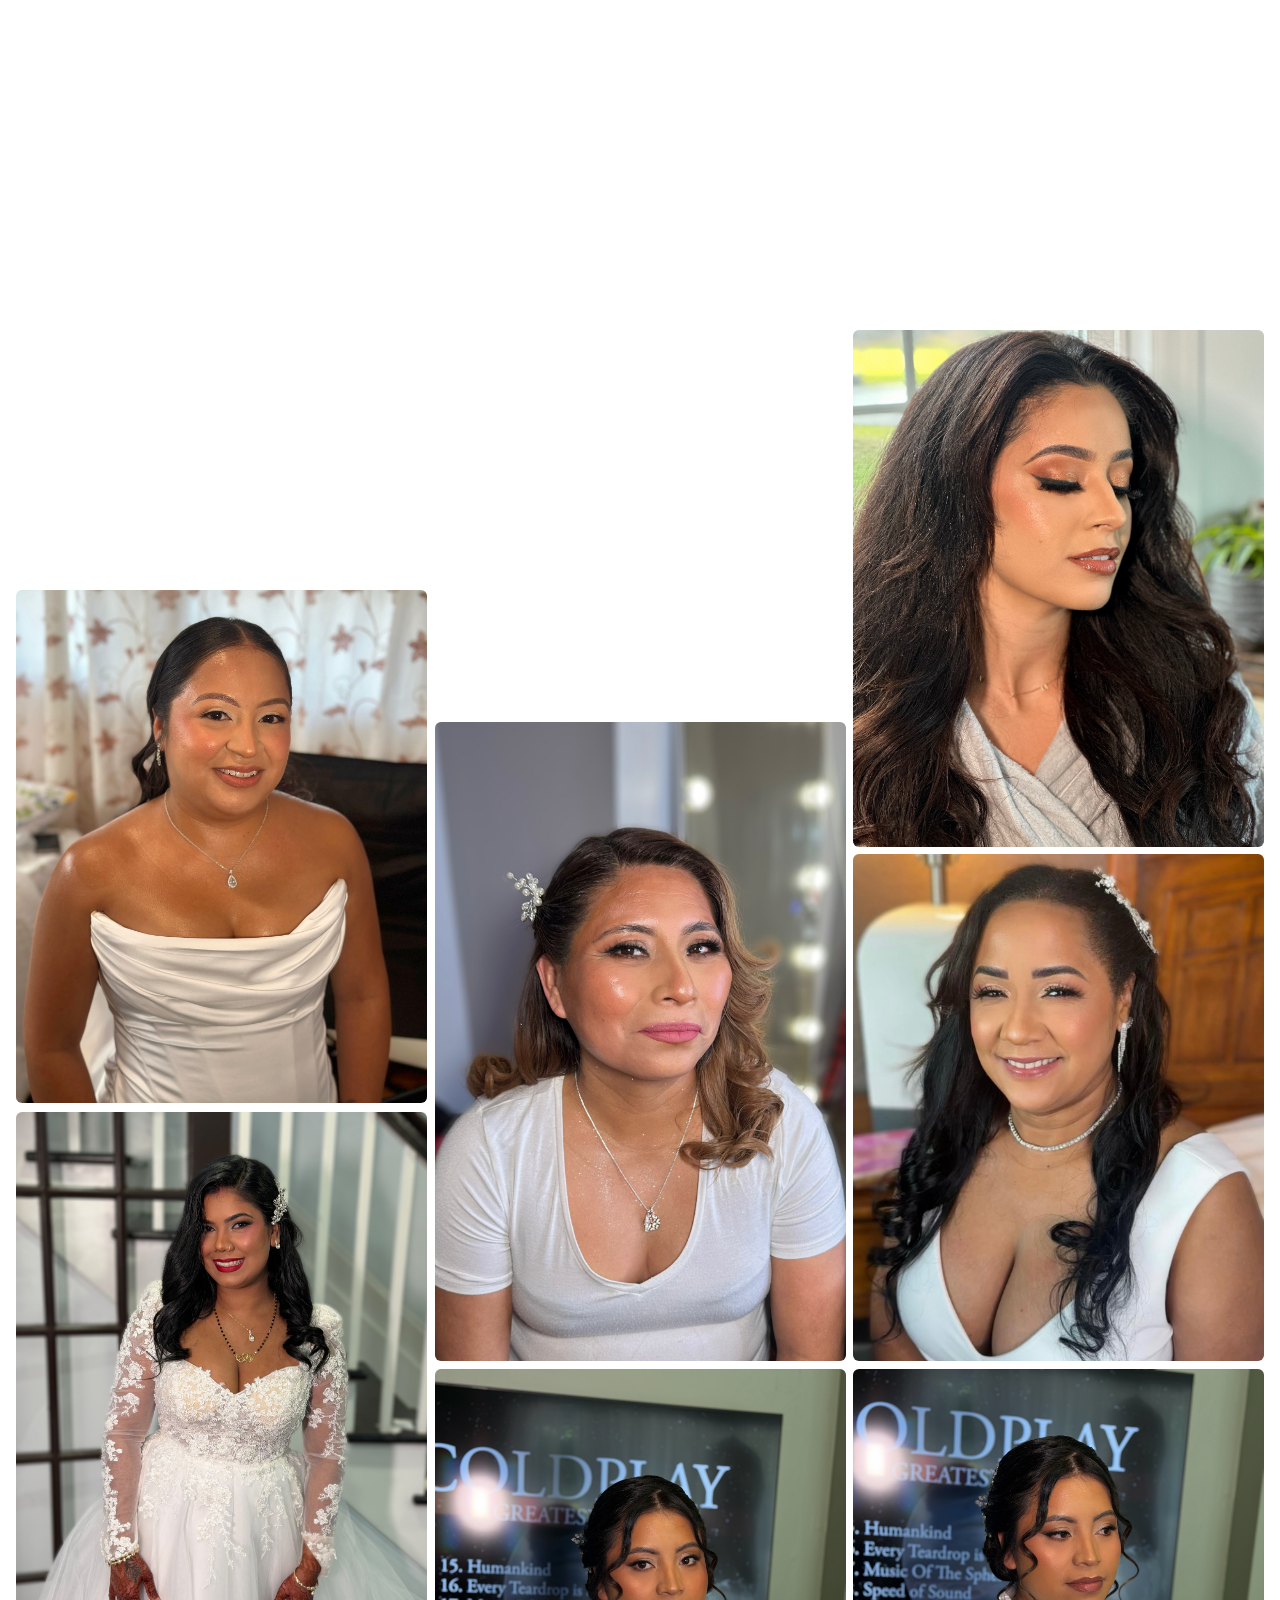
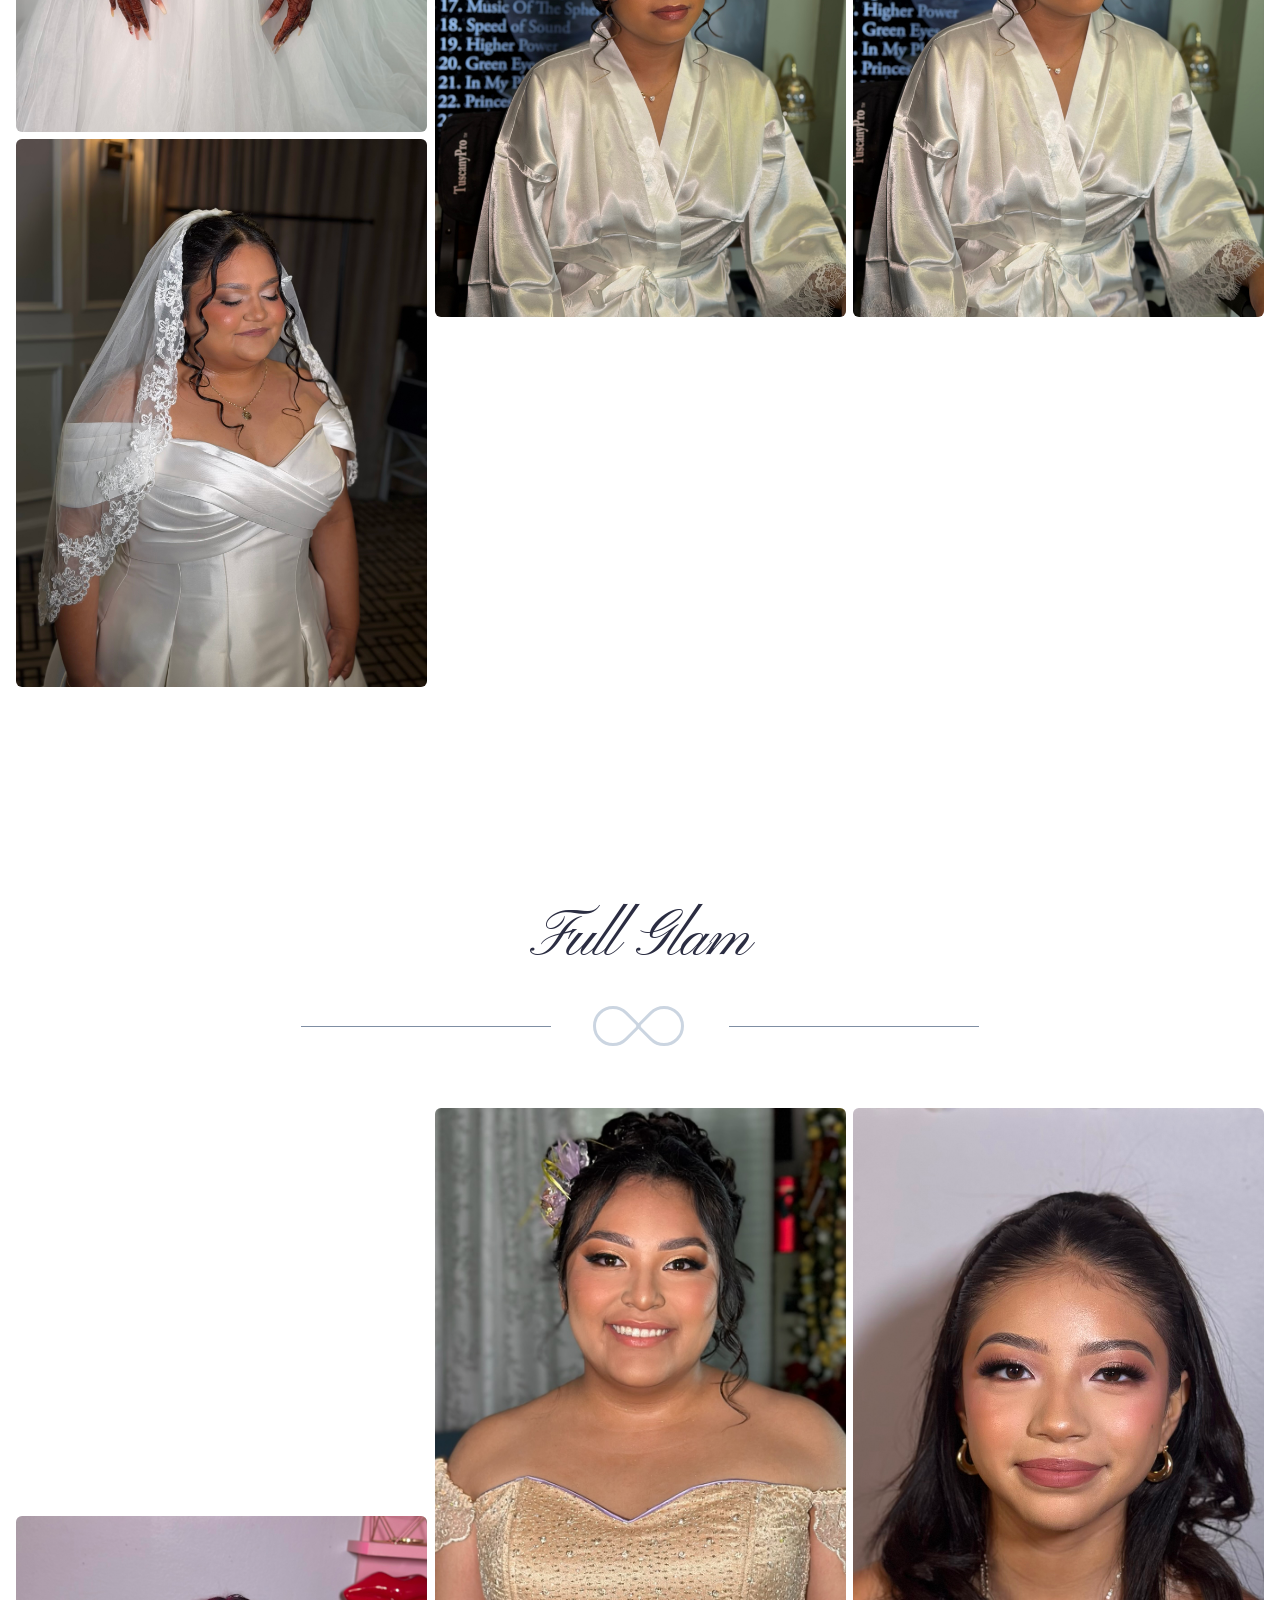
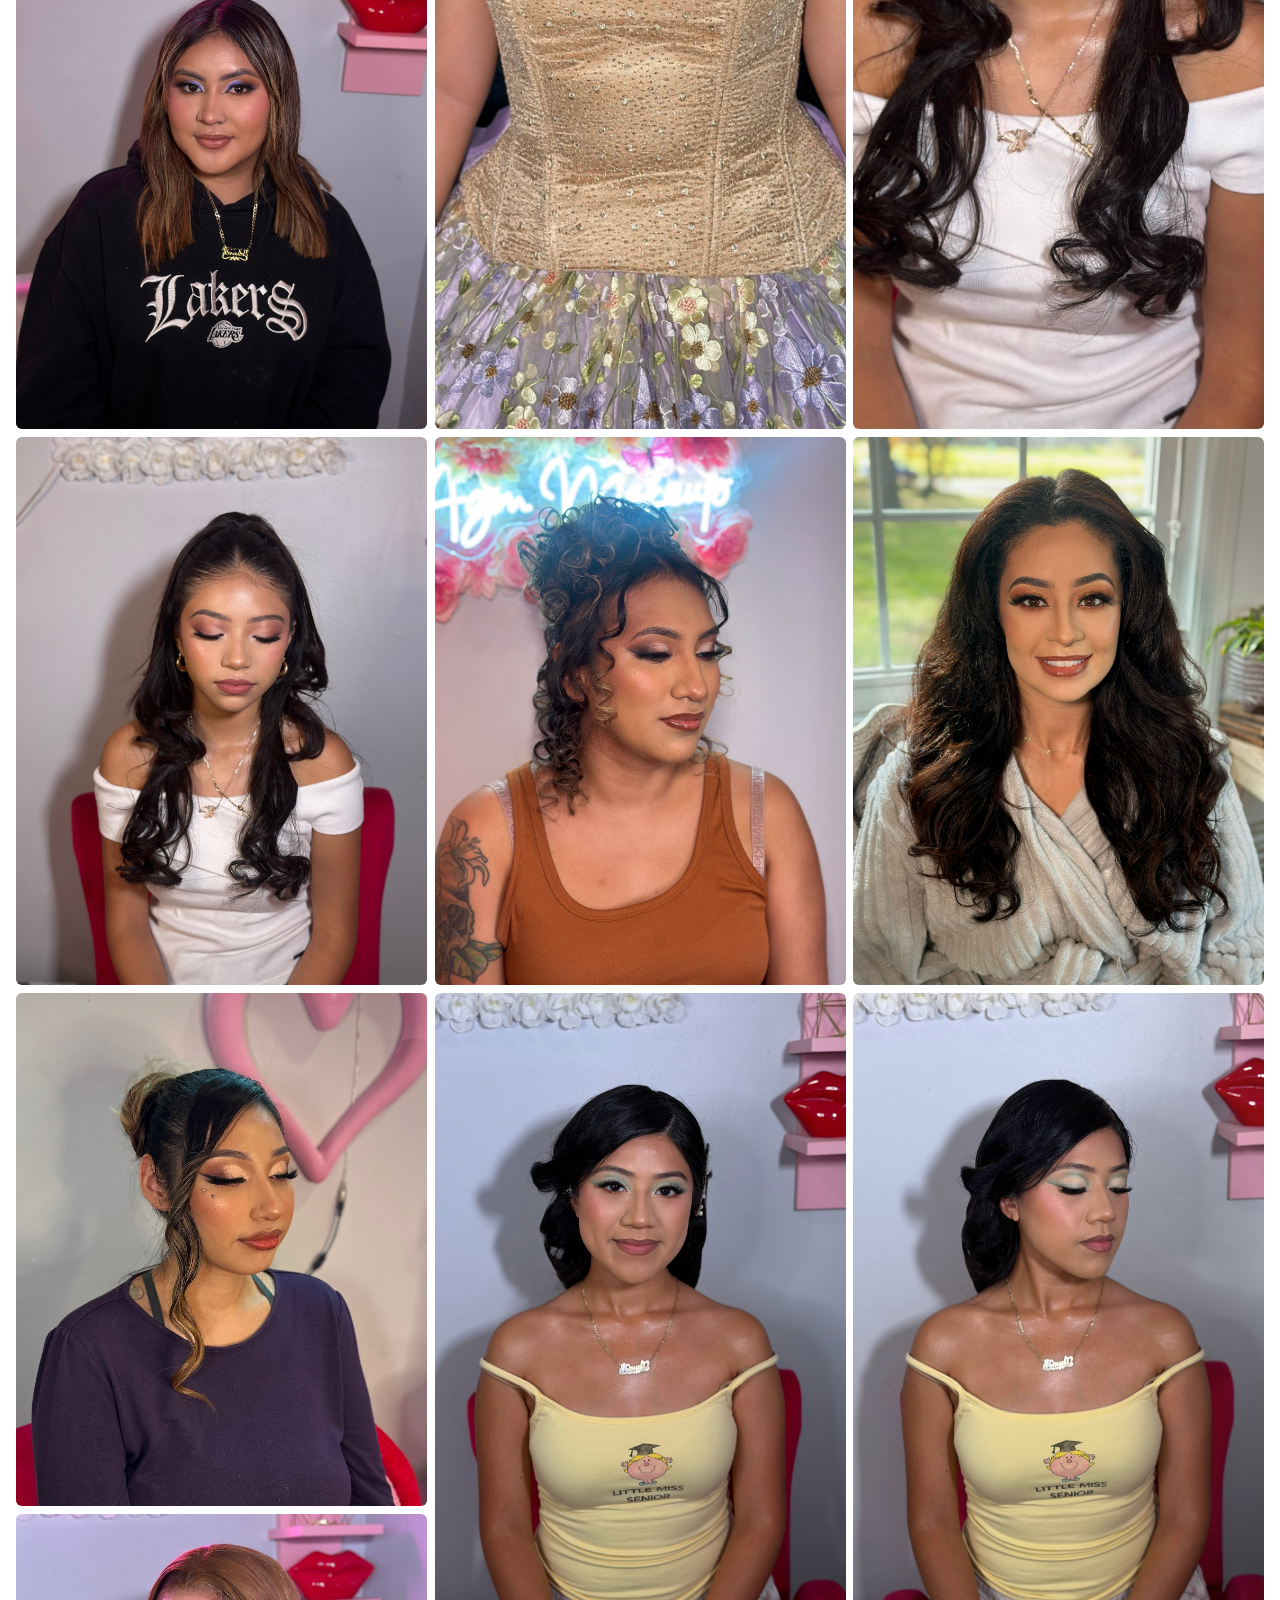
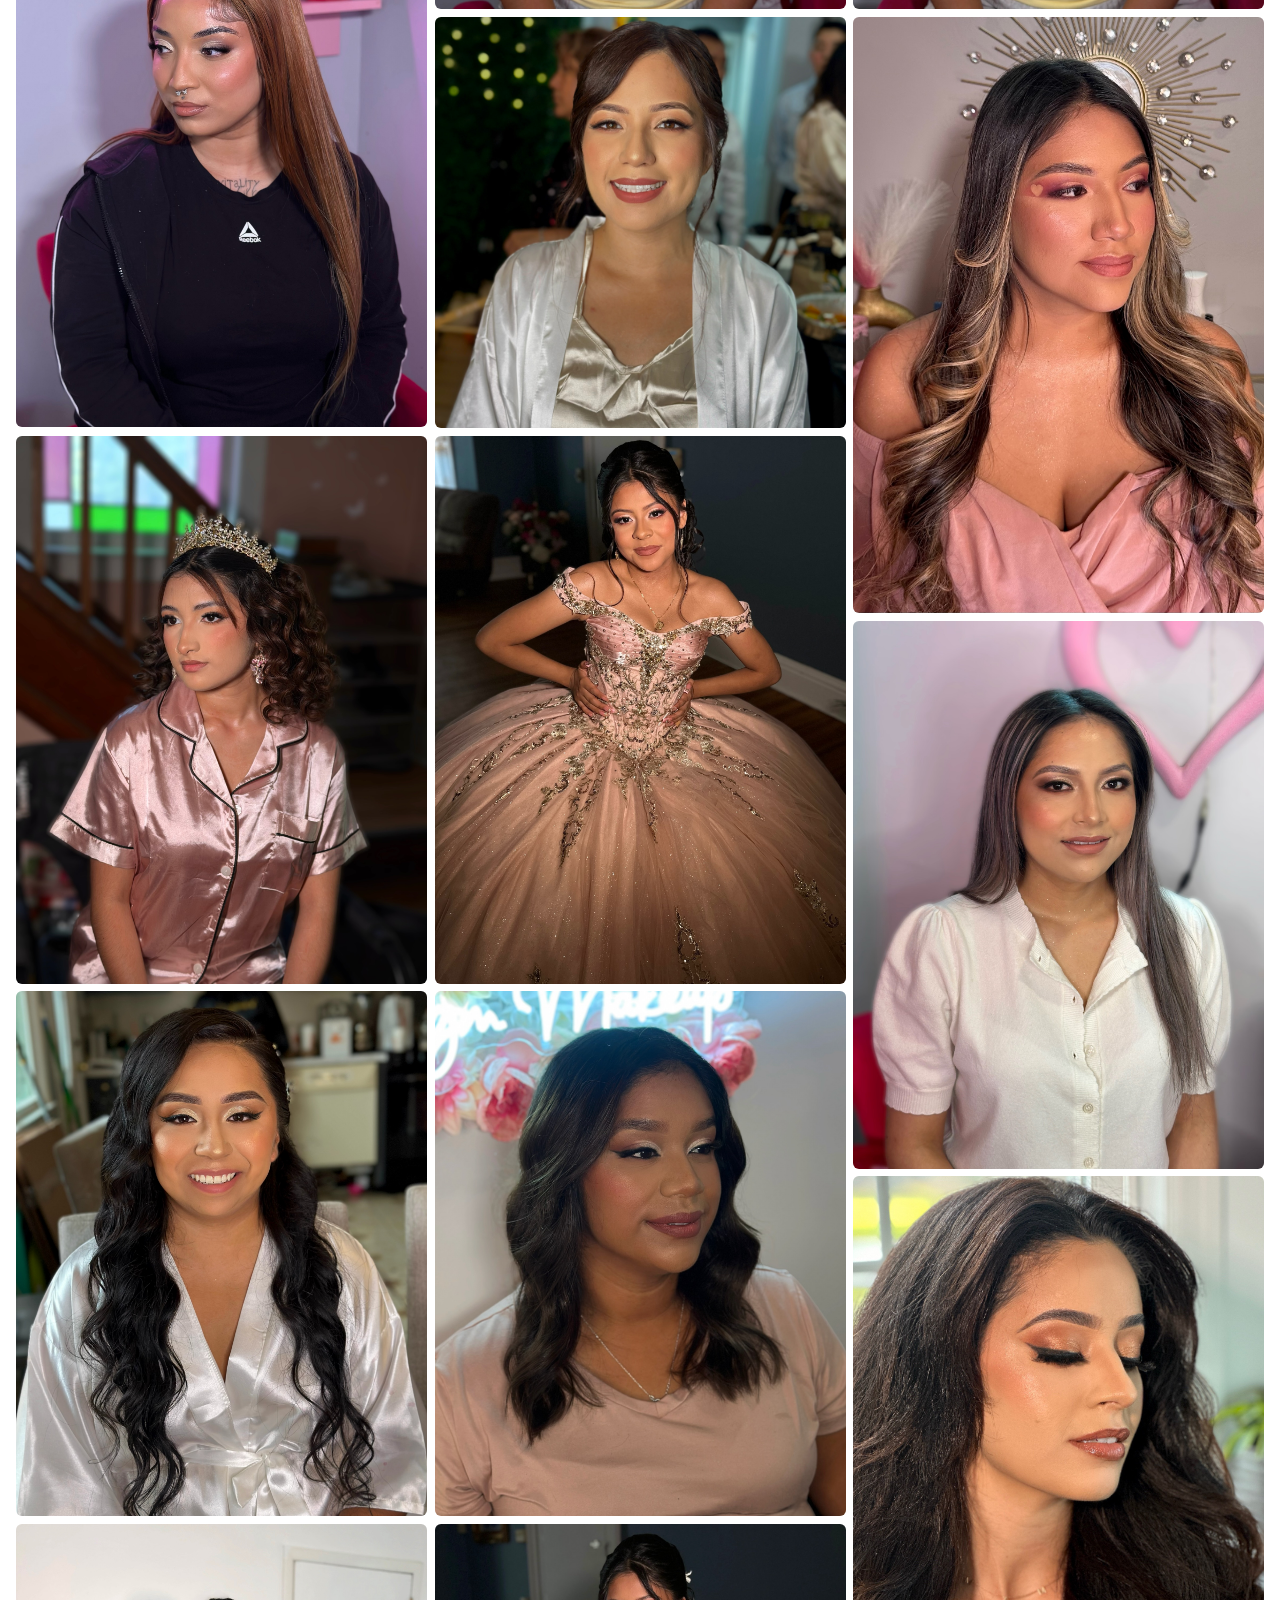
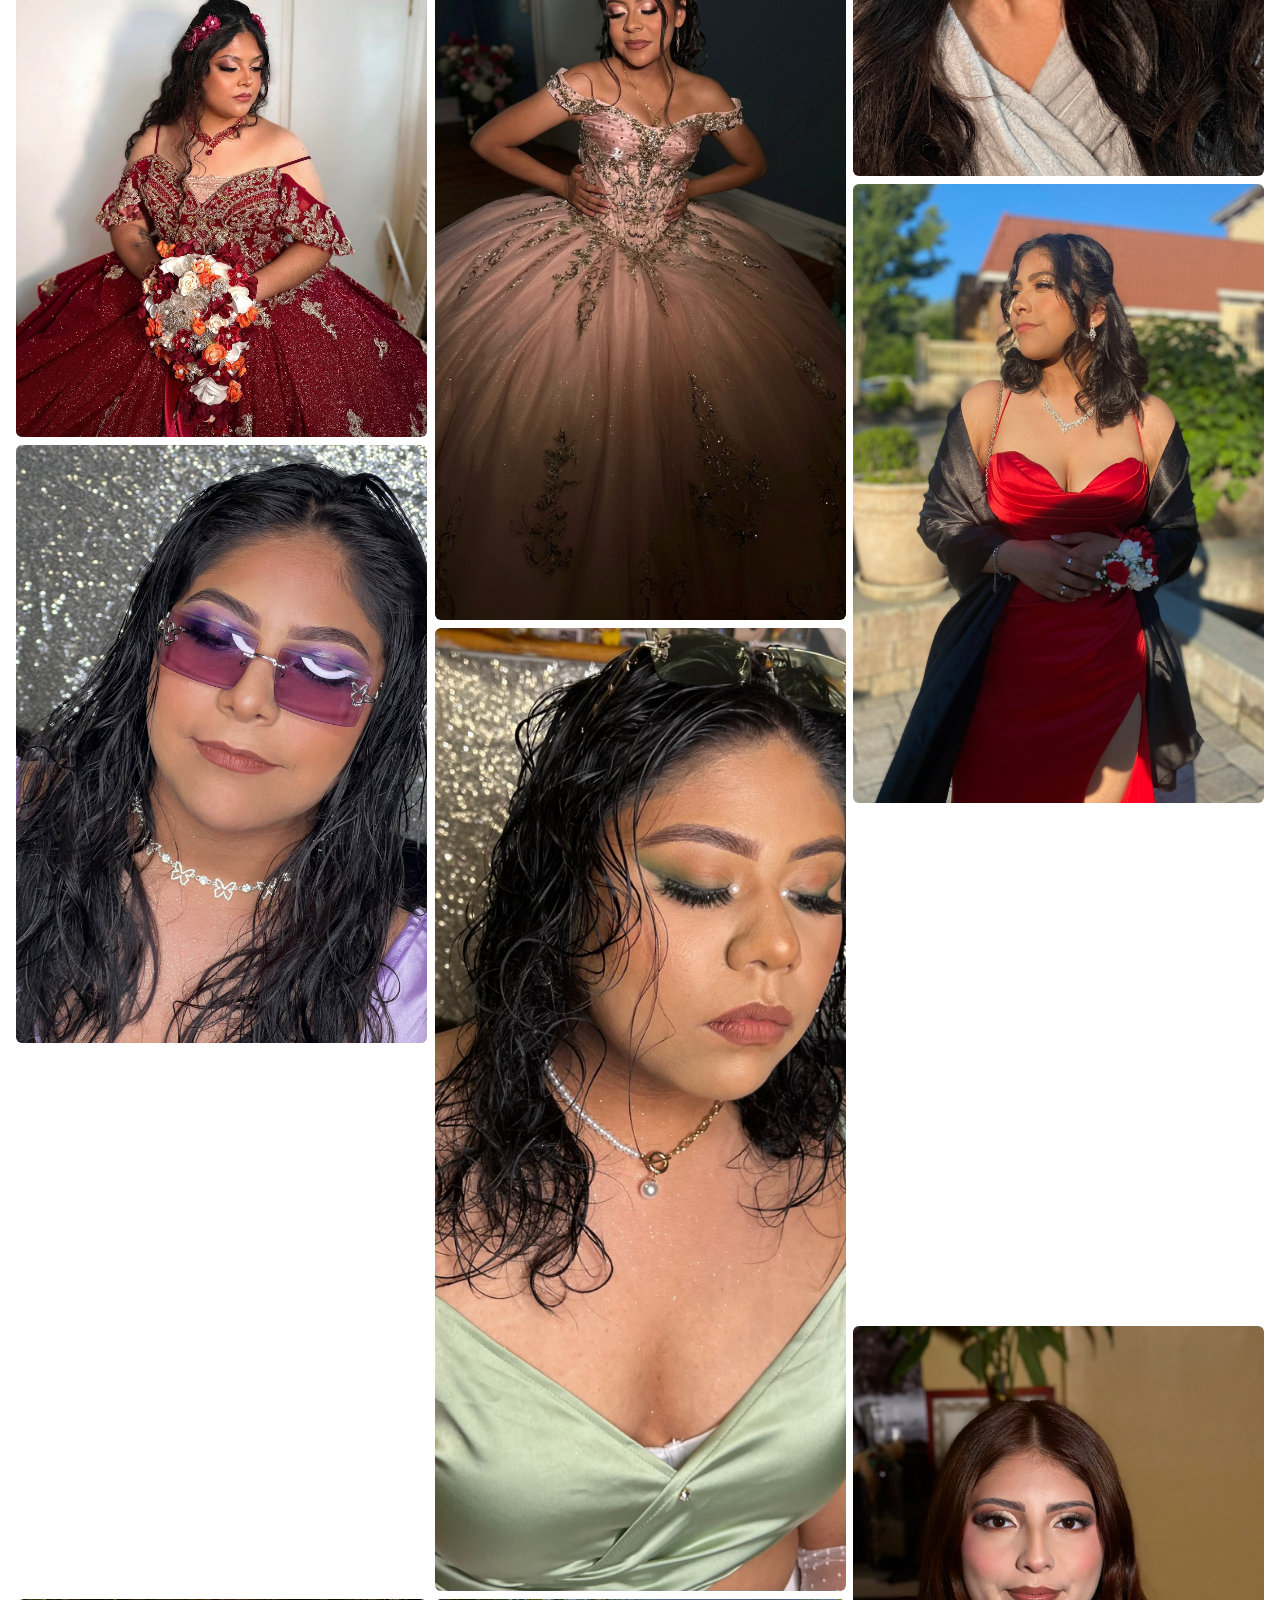
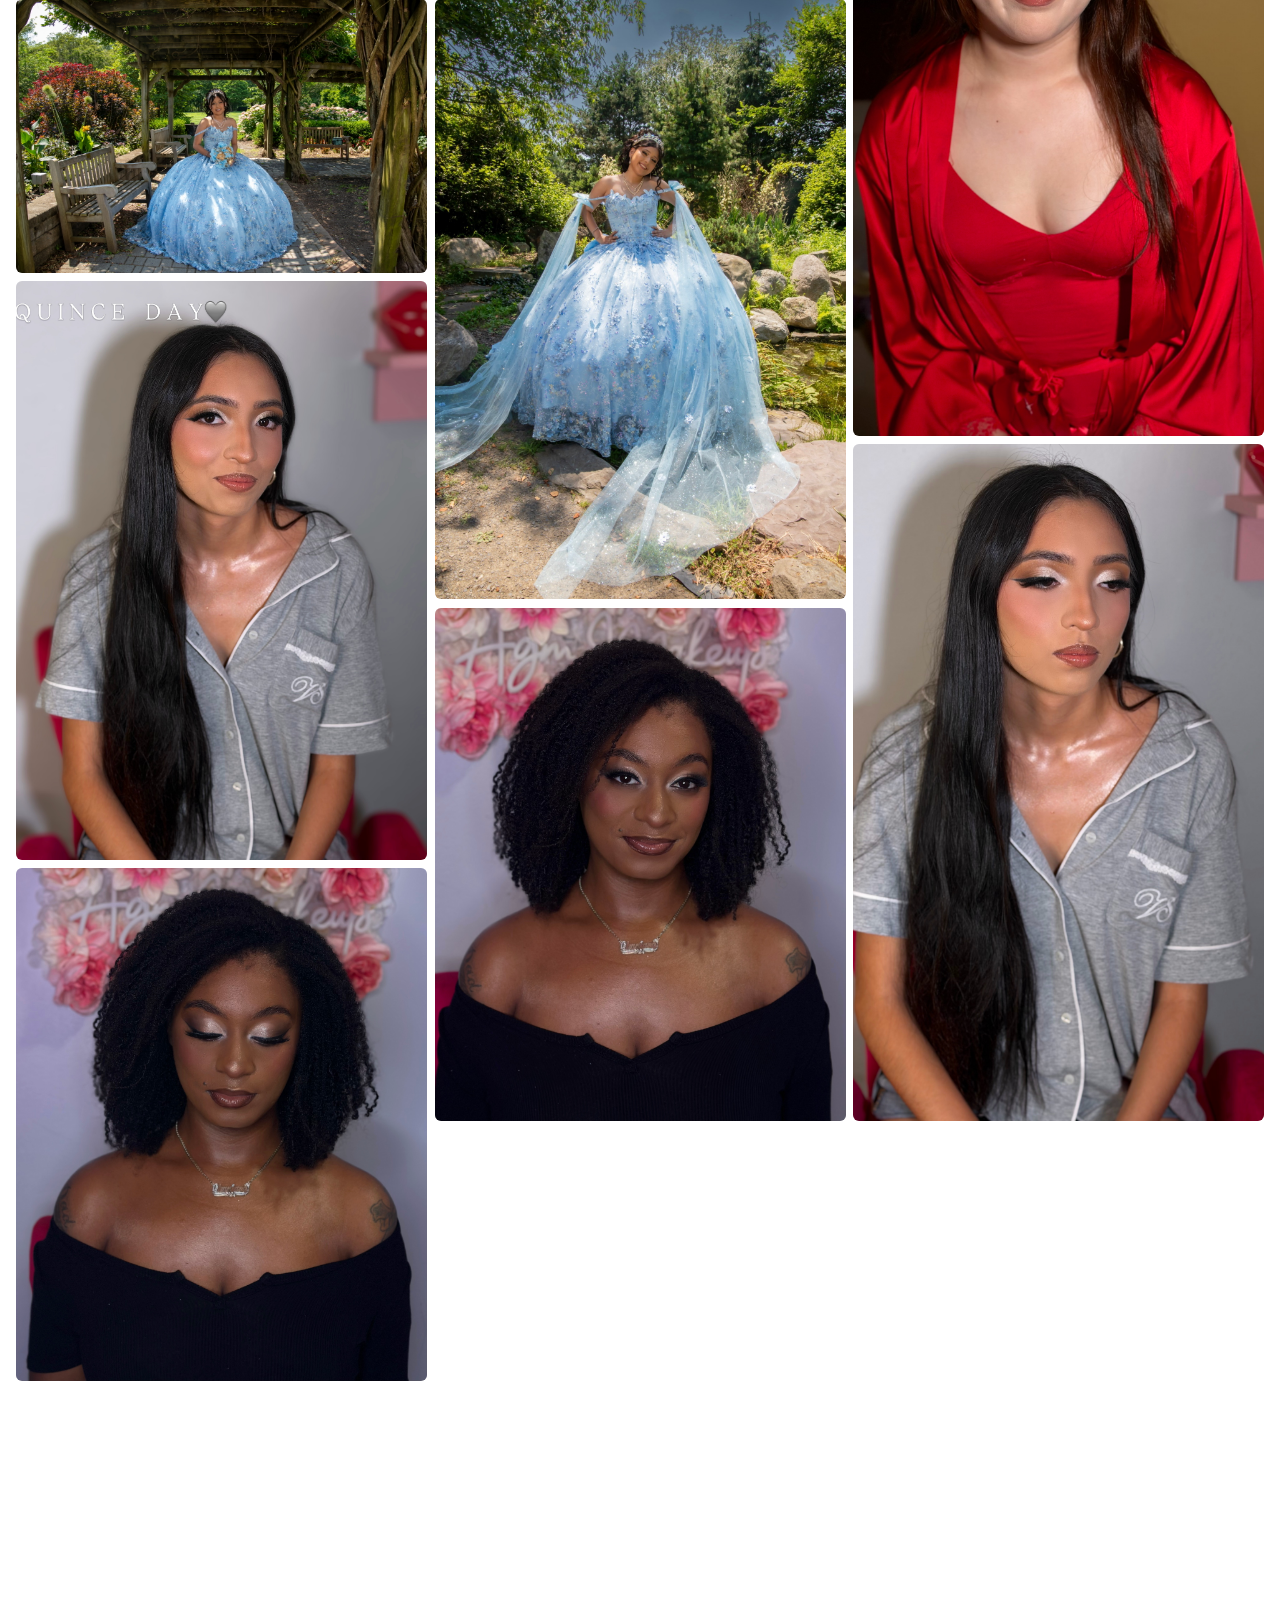
<file: gallery.html>
<!doctype html>
<html lang="en">
<head>
    <meta charset="UTF-8">
    <meta name="viewport" content="width=device-width, initial-scale=1.0">
    <link rel="preconnect" href="https://fonts.googleapis.com">
    <link rel="preconnect" href="https://fonts.gstatic.com" crossorigin>
    <link href="https://fonts.googleapis.com/css2?family=Cabin:ital,wght@0,400..700;1,400..700&family=Jost:ital,wght@0,100..900;1,100..900&family=Pinyon+Script&display=swap" rel="stylesheet">
    <link rel="stylesheet" href="./styles/modern normalize.css">
    <link rel="stylesheet" href="./styles/styles.css">
	<link rel="stylesheet" href="./styles/components/header.css">
    <link rel="stylesheet" href="./styles/components/gallery.css">
    <link rel="stylesheet" href="./styles/components/footer.css">
    <link rel="stylesheet" href="./styles/components/mobile nav.css">
    <link rel="stylesheet" href="./styles/utils.css">
    <link rel="stylesheet" href="https://cdn.lineicons.com/4.0/lineicons.css" />
    <title>Gallery</title>
    <meta name="description" content="A gallery of my makeup artistry work" />
    <meta name="keywords" content="makeup, artist, beauty, gallery" />
    <meta name="author" content="Cuacuas" />
</head>
<body>
	<header class="header">
        <div class="header__title-container">
            <img src="./public/image0-transparent.jpeg" style="width: 80px;">
            <!-- <span class="header__title"> AGM </span> -->
        </div>
        <button class="header__bars" aria-label="menu button">
            <svg 
            aria-hidden="true"
            xmlns="http://www.w3.org/2000/svg" 
            fill="none" 
            viewBox="0 0 24 24" 
            stroke-width="1.5" 
            stroke="currentColor" >
                <path stroke-linecap="round" stroke-linejoin="round" d="M3.75 6.75h16.5M3.75 12h16.5m-16.5 5.25h16.5" />
            </svg>
        </button>
        <nav class="header__menu">
            <a href="./index.html" class="header__nav-link inverted-text-color">Home</a>
            <a href="./index.html#testimonials" class="header__nav-link inverted-text-color">Testimonials</a>
            <a href="./gallery.html" class="header__nav-link inverted-text-color">Gallery</a>
            <a href="./booking.html" class="header__nav-link inverted-text-color">Services</a>
            <a href="./inquiry.html" class="header__nav-link inverted-text-color">Inquiry</a>
            <div class="header__seperator inverted-text-color"></div>
            <div class="header__social-container">
                <a 
                title="youtube"
                aria-label="youtube link"
                href="https://www.instagram.com/agmmakeupartistry/" 
                target="_blank" 
                rel="noreferrer noopener" 
                class="header__social inverted-text-color">
                <i aria-hidden="true" class="lni lni-instagram"></i>
                </a>  
            </div>
            <div class="header__social-container">
                <a 
                title="tiktok"
                aria-label="tiktok link"
                href="https://www.tiktok.com/@abileneemarin" 
                target="_blank" 
                rel="noreferrer noopener" 
                class="header__social inverted-text-color">
                <i aria-hidden="true" class="lni lni-tiktok"></i>
                </a>
            </div>
        </nav>
    </header>

    <!-- Mobile Navigation -->
    <div class="mobile-nav">
            <img class="mobile-nav__logo" src="./public/mobie-nav-img.jpeg">
            <a href="./index.html" class="header__nav-link">Home</a>
            <a href="./gallery.html" class="header__nav-link">Gallery</a>
            <a href="./booking.html" class="header__nav-link">Services</a>
            <a href="./inquiry.html" class="header__nav-link">Inquiry</a>
        <div class="mobile-nav__seperator"></div>
        <div class="mobile-nav__social-container">
            <a 
            title="tiktok"
            aria-label="tiktok link"
            href="https://www.tiktok.com/@abileneemarin" 
            target="_blank" 
            rel="noreferrer noopener" 
            class="mobile__social">
            <i aria-hidden="true" class="lni lni-tiktok"></i>
            </a>
            <a 
            title="instagram"
            aria-label="instagram link"
            href="https://www.instagram.com/agmmakeupartistry/" 
            target="_blank" 
            rel="noreferrer noopener" 
            class="mobile__social">
            <i aria-hidden="true" class="lni lni-instagram"></i>
            </a>  
        </div>
    </div>
	<main>
		<section class="gallery__container">
			<div>
				<h1 class="gallery__title">Gallery</h1>
				<p class="gallery__description">A glimpse into my artistry and the glam magic I love creating.</p>
			</div>
			<h1 class="gallery__section-title">Natural Glam</h1>
            <div class="infinity__seperator-container">
                <div class="infinity__seperator"></div>
                <div class="infinity__symbol"></div>
                <div class="infinity__seperator"></div>
            </div>
            <div class="gallery__grid" id="naturalGrid">
                <!-- Images appended here by source/gallery.js -->
            </div>
			<h1 class="gallery__section-title">Soft Glam</h1>
            <div class="infinity__seperator-container">
                <div class="infinity__seperator"></div>
                <div class="infinity__symbol"></div>
                <div class="infinity__seperator"></div>
            </div>
            <div class="gallery__grid" id="softGrid">
                <!-- Images from ./public/soft appended here -->
            </div>
			<h1 class="gallery__section-title">Bridal Glam</h1>
            <div class="infinity__seperator-container">
                <div class="infinity__seperator"></div>
                <div class="infinity__symbol"></div>
                <div class="infinity__seperator"></div>
            </div>
            <div class="gallery__grid" id="bridalGrid">
                <!-- Images for Bridal Glam will be appended here -->
            </div>
			<h1 class="gallery__section-title">Full Glam</h1>
            <div class="infinity__seperator-container">
                <div class="infinity__seperator"></div>
                <div class="infinity__symbol"></div>
                <div class="infinity__seperator"></div>
            </div>
            <div class="gallery__grid" id="fullGrid">
                <!-- Images for Full Glam appended here -->
            </div>
			<h1 class="gallery__section-title">Artistry Glam</h1>
            <div class="infinity__seperator-container">
                <div class="infinity__seperator"></div>
                <div class="infinity__symbol"></div>
                <div class="infinity__seperator"></div>
            </div>
            <div class="gallery__grid" id="artistryGrid">
                <!-- Images for Artistry Glam appended here -->
            </div>
			<h1 class="gallery__section-title">Client Photos</h1>
            <div class="infinity__seperator-container">
                <div class="infinity__seperator"></div>
                <div class="infinity__symbol"></div>
                <div class="infinity__seperator"></div>
            </div>
            <div class="gallery__grid" id="clientGrid">
                <!-- Images for Client Photos appended here -->
            </div>
		</section>

        <footer class="container section">
            <p class="footer__description">
            ~Makeup By Abilene~
            </p>
        </footer>

		<script src="source/gallery.js"></script>
        <script type="module">
        import mobileNav from "./source/utils/mobileNav.js";
        mobileNav();
        </script>
	</main>
</body>
</html>
</file>
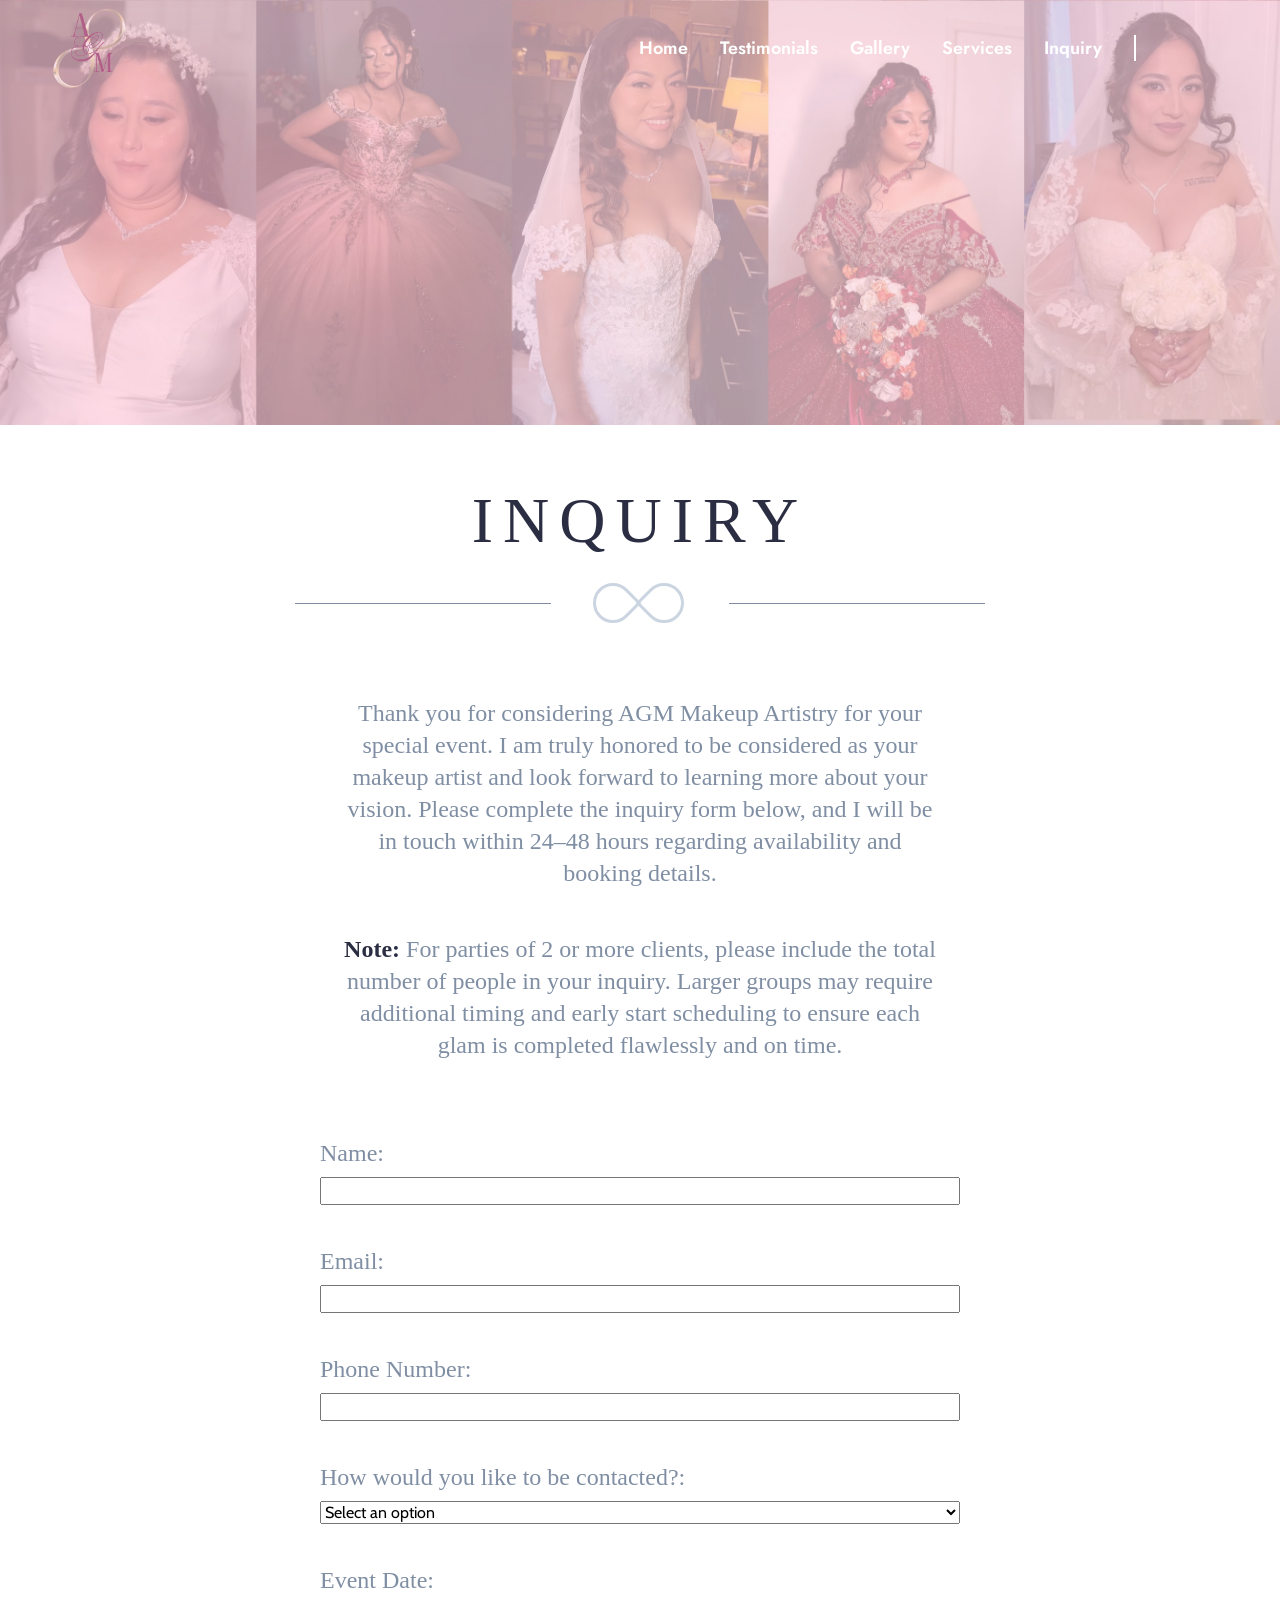
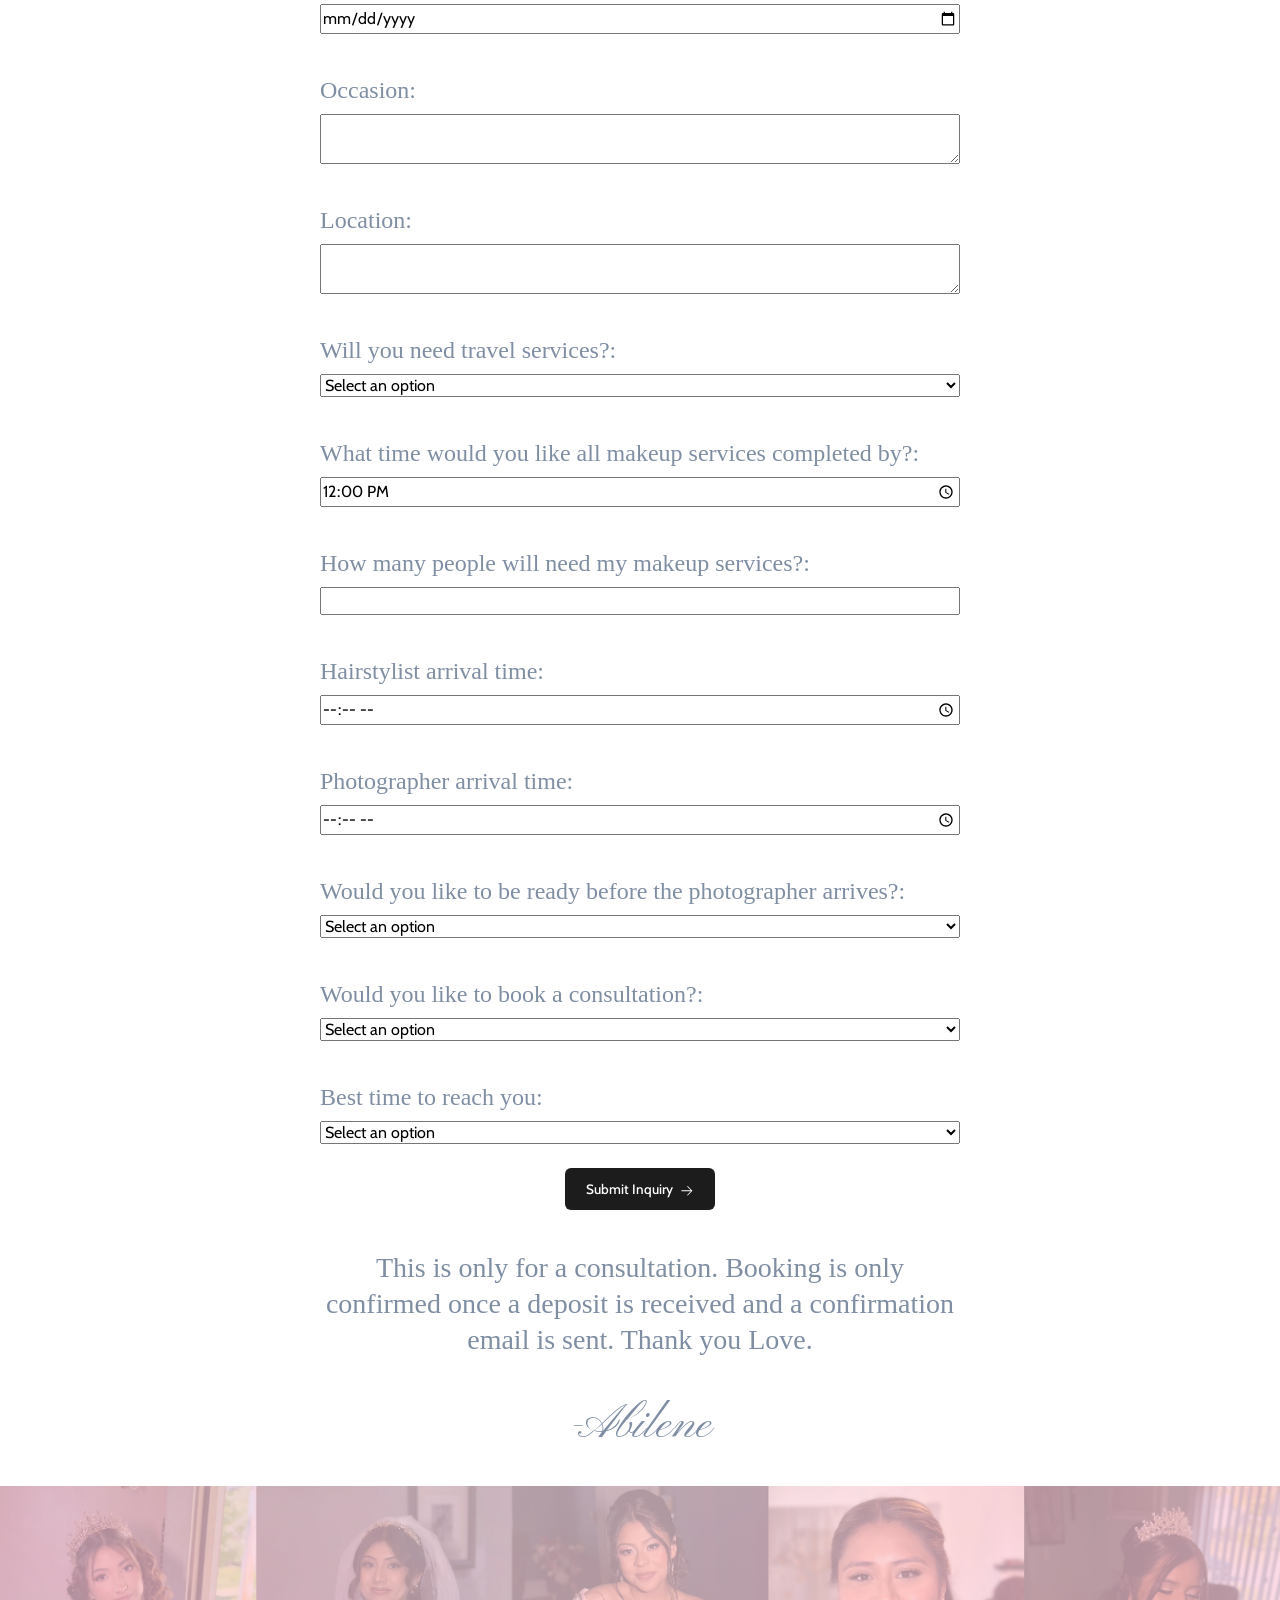
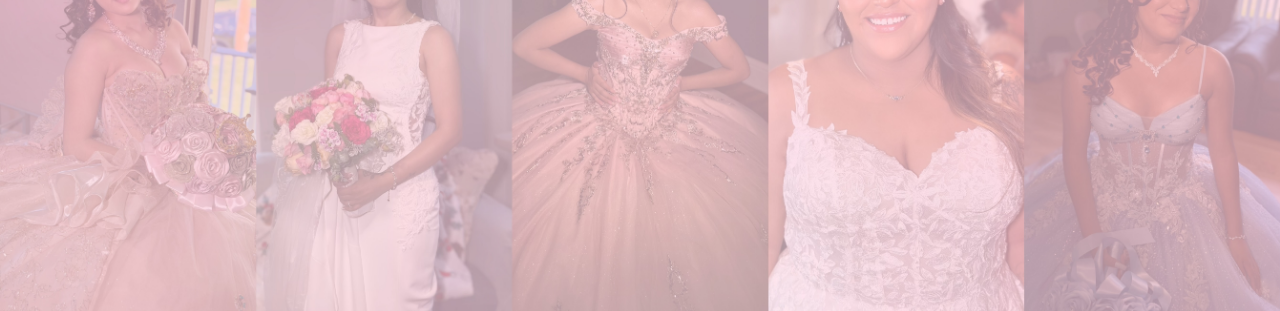
<file: inquiry.html>
<!doctype html>
<html lang="en">
<head>
    <meta charset="UTF-8">
    <meta name="viewport" content="width=device-width, initial-scale=1.0">
    <link rel="preconnect" href="https://fonts.googleapis.com">
    <link rel="preconnect" href="https://fonts.gstatic.com" crossorigin>
    <link href="https://fonts.googleapis.com/css2?family=Cabin:ital,wght@0,400..700;1,400..700&family=Jost:ital,wght@0,100..900;1,100..900&family=Pinyon+Script&display=swap" rel="stylesheet">
    <link rel="stylesheet" href="./styles/modern normalize.css">
    <link rel="stylesheet" href="./styles/styles.css">
	<link rel="stylesheet" href="./styles/components/header.css">
	<link rel="stylesheet" href="./styles/components/inquiry.css">
    <link rel="stylesheet" href="./styles/components/mobile nav.css">
    <link rel="stylesheet" href="./styles/utils.css">
    <link rel="stylesheet" href="https://cdn.lineicons.com/4.0/lineicons.css" />
    <title>Inquiry</title>
    <meta name="description" content="Makeup Artist" />
    <meta name="keywords" content="makeup, artist, beauty" />
    <meta name="author" content="Cuacuas" />
</head>
<body>
    <header class="header">
        <div class="header__title-container">
            <img src="./public/image0-transparent.jpeg" style="width: 80px;">
            <!-- <span class="header__title"> AGM </span> -->
        </div>
        <button class="header__bars" aria-label="menu button">
            <svg 
            aria-hidden="true"
            xmlns="http://www.w3.org/2000/svg" 
            fill="none" 
            viewBox="0 0 24 24" 
            stroke-width="1.5" 
            stroke="currentColor" >
                <path stroke-linecap="round" stroke-linejoin="round" d="M3.75 6.75h16.5M3.75 12h16.5m-16.5 5.25h16.5" />
            </svg>
        </button>
        <nav class="header__menu">
            <a href="./index.html" class="header__nav-link">Home</a>
            <a href="./index.html#testimonials" class="header__nav-link">Testimonials</a>
            <a href="./gallery.html" class="header__nav-link">Gallery</a>
            <a href="./booking.html" class="header__nav-link">Services</a>
            <a href="./inquiry.html" class="header__nav-link">Inquiry</a>
            <div class="header__seperator"></div>
            <div class="header__social-container">
                <a 
                title="youtube"
                aria-label="youtube link"
                href="https://www.instagram.com/agmmakeupartistry/" 
                target="_blank" 
                rel="noreferrer noopener" 
                class="header__social">
                <i aria-hidden="true" class="lni lni-instagram"></i>
                </a>  
            </div>
            <div class="header__social-container">
                <a 
                title="tiktok"
                aria-label="tiktok link"
                href="https://www.tiktok.com/@abileneemarin" 
                target="_blank" 
                rel="noreferrer noopener" 
                class="header__social">
                <i aria-hidden="true" class="lni lni-tiktok"></i>
                </a>
            </div>
        </nav>
    </header>

    <!-- Mobile Navigation -->
    <div class="mobile-nav">
            <img class="mobile-nav__logo" src="./public/mobie-nav-img.jpeg">
            <a href="./index.html" class="header__nav-link">Home</a>
            <a href="./gallery.html" class="header__nav-link">Gallery</a>
            <a href="./booking.html" class="header__nav-link">Services</a>
            <a href="./inquiry.html" class="header__nav-link">Inquiry</a>
        <div class="mobile-nav__seperator"></div>
        <div class="mobile-nav__social-container">
            <a 
            title="tiktok"
            aria-label="tiktok link"
            href="https://www.tiktok.com/@abileneemarin" 
            target="_blank" 
            rel="noreferrer noopener" 
            class="mobile__social">
            <i aria-hidden="true" class="lni lni-tiktok"></i>
            </a>
            <a 
            title="instagram"
            aria-label="instagram link"
            href="https://www.instagram.com/agmmakeupartistry/" 
            target="_blank" 
            rel="noreferrer noopener" 
            class="mobile__social">
            <i aria-hidden="true" class="lni lni-instagram"></i>
            </a>  
        </div>
    </div>

    <main class="site-container">
        <div class="background-image-container">
        </div>
        <h1 class="inquiry__title">Inquiry</h1>
        <div class="infinity__seperator-container">
            <div class="infinity__seperator"></div>
            <div class="infinity__symbol"></div>
            <div class="infinity__seperator"></div>
        </div>
        <p class="inquiry__description">
            Thank you for considering AGM Makeup Artistry for your special event. 
            I am truly honored to be considered as your makeup artist and look forward to learning more about your vision. 
            Please complete the inquiry form below, and I will be in touch within 24–48 hours regarding availability and booking details.
        </p>
        <p class="inquiry__description">
            <strong>Note:</strong> For parties of 2 or more clients, please include the total number of people in your inquiry. 
            Larger groups may require additional timing and early start scheduling to ensure each glam is completed flawlessly and on time.
        </p>
        <form class="inquiry__form" action="https://formspree.io/f/xaqgajyv" method="POST">
            <label class="label--0margin" for="name">Name:</label>
            <input type="text" id="name" name="name" autocomplete="given-name" required>
            
            <label for="email">Email:</label>
            <input type="email" id="email" name="_replyto" autocomplete="email" >

            <label for="phone">Phone Number:</label>
            <input type="tel" id="phone" name="phone" autocomplete="mobile" required>
            
            <label for="contact information">How would you like to be contacted?:</label>
            <select id="contact information" name="contact information" required>
                <option value="">Select an option</option>
                <option value="email">Email</option>
                <option value="phone">Phone</option>
            </select>

            <label for="date">Event Date:</label>
            <input type="date" id="date" name="date" required>

            <label for="type of event">Occasion:</label>
            <textarea id="type of event" name="type of event" required></textarea>

            <label for="location">Location:</label>
            <textarea id="location" name="location" required></textarea>

            <label for="Am I traveling to you?">Will you need travel services?:</label>
            <select id="Am I traveling to you?" name="Am I traveling to you?" required>
                <option value="">Select an option</option>
                <option value="yes">Yes</option>
                <option value="no">No</option>
            </select>

            <label for="time">What time would you like all makeup services completed by?:</label>
            <input type="time" id="time" name="time" value="12:00" required>

            <label for="amount of people">How many people will need my makeup services?:</label>
            <input type="number" id="amount of people" name="amount of people" min="1" >

            <label for="hairstylist arrival time">Hairstylist arrival time:</label>
            <input type="time" id="hairstylist arrival time" name="hairstylist arrival time">

            <label for="photographer arrival time">Photographer arrival time:</label>
            <input type="time" id="photographer arrival time" name="photographer arrival time">

            <label for="additional photographer questions">Would you like to be ready before the photographer arrives?:</label>
            <select id="additional photographer questions" name="additional photographer questions">
                <option value="">Select an option</option>
                <option value="yes">Yes</option>
                <option value="no">No</option>
            </select>

            <label for="would you like to schedule a consultation">Would you like to book a consultation?:</label>
            <select id="would you like to schedule a consultation" name="would you like to schedule a consultation" required>
                <option value="">Select an option</option>
                <option value="yes">Yes</option>
                <option value="no">No</option>
            </select>

            <label for="best time to reach you">Best time to reach you:</label>
            <select id="best time to reach you" name="best time to reach you" required>
                <option value="">Select an option</option>
                <option value="morning">Morning</option>
                <option value="afternoon">Afternoon</option>
                <option value="evening">Evening</option>
            </select>

            <button type="submit" class="btn header__enter-app-btn">Submit Inquiry
                <svg  aria-hidden="true" 
                xmlns="http://www.w3.org/2000/svg" 
                viewBox="0 0 24 24" fill="currentColor" 
                class="header__enter-app-btn__arrow">
                    <path fill-rule="evenodd" d="M12.97 3.97a.75.75 0 0 1 1.06 0l7.5 
                    7.5a.75.75 0 0 1 0 1.06l-7.5 7.5a.75.75 0 1 1-1.06-1.06l6.22-6.22H3a.75.75 0 
                    0 1 0-1.5h16.19l-6.22-6.22a.75.75 0 0 1 0-1.06Z" clip-rule="evenodd" />
                </svg>
            </button>

            <p class="inquiry__footer-description"> 
                This is only for a consultation. Booking is only confirmed once a deposit is received and a confirmation email is sent.
                Thank you Love.
            </p>

            <p class="inquiry__footer-description-additional"> 
                -Abilene 
            </p>

        </form>
        <div class="background-image-container-footer">
        </div>
    </main>
    <script type="module">
        import mobileNav from "./source/utils/mobileNav.js";
        mobileNav();
    </script>
</body>
</html>
</file>
<file: styles/styles.css>
:root {
    /* FONTS */
    --font-primary: "Cabin", sans-serif;
    --font-secondary: "Jost", sans-serif;
    --font-ternary: "Ballet", serif;

    /* COLORS */
    --color-dark: #fff;
    
    --color-slate50: #1c1c1c;
    --color-slate100: #d90429;
    --color-light: #2b2d42; /* slate 200 */
    --color-slate300: #cbd5e1;
    --color-text: #94a3b8;  /* slate 400 */
    --color-slate800: #8d99ae;
    --color-bg: #0a101f;

    --color-muted: #7f8ea3;

    /* SHADOW */
    --shadow-xl: 0 19px 38px rgba(15, 23, 42, 0.3), 0 15px 12px rgba(15, 23, 42, 0.22);

    /* SIZES */
    --size-xxs: 0.5rem;
    --size-xs: 0.75rem;
    --size-sm: 0.85rem;
    --size-base: 1rem;
    --size-lg: 1.125rem;
    --size-xl: 1.25rem;
    --size-2xl: 1.5rem;
    --size-3xl: 1.875rem;
    --size-4xl: 2.25rem;
    --size-5xl: 3rem;
    --size-6xl: 3.75rem;
    --size-7xl: 4.5rem;
    --size-8xl: 6rem;
    --size-9xl: 8rem;
    --size-10xl: 10rem;
}

html {
  scroll-behavior: smooth;
}

* {
    margin: 0;
    padding: 0;
    line-height: calc(1em + 0.5rem);
}

body {
    font-family: var(--font-primary);
    background-color: var(--color-dark);
    color: var(--color-light);
}

img,
picture,
video,
canvas,
svg {
    display: block;
    max-width: 100%;
}

input,
button,
textarea,
select {
    font: inherit;
}

button {
    border: none;
    background: none;
    color: inherit;
    cursor: pointer;
}

h1,
h2,
h3,
h4,
h5,
h6 {
    letter-spacing: -0.025em;
}

p {
    color: white;
}

a {
    color: var(--color-slate50);
}

strong {
    color: var(--color-light);
    font-weight: 900;
}

button:focus-visible,
a:focus-visible {
    outline: solid var(--color-light);
}

body::-webkit-scrollbar {
    width: 8px;
  }
   
  body::-webkit-scrollbar-track {
    box-shadow: inset 0 0 6px rgba(0, 0, 0, 0.0);
  }
   
  body::-webkit-scrollbar-thumb {
    background-color: var(--color-slate50);
    outline: 1px solid var(--color-slate50);
  }
</file>
<file: styles/components/header.css>
.header {
    display: flex;
    justify-content: space-between;
    align-items: center;
    padding: 0.5rem 3rem;
    position: absolute;
    top: 0;
    left: 0;
    z-index: 1000;
    width: 100%;
    background-color: transparent;
    transition: background-color 200ms ease, box-shadow 200ms ease;
    overflow: visible;
}

/* top-to-bottom white wipe */
.header::before {
    content: "";
    position: absolute;
    inset: 0;
    background-color: white;
    transform-origin: top center;
    transform: scaleY(0);
    transition: transform 220ms ease;
    z-index: 0;
}

.header:hover::before {
    transform: scaleY(1);
    box-shadow: 0 6px 18px rgba(16,24,40,0.08);
}

/* ensure header children render above the pseudo-element */
.header > * {
    position: relative;
    z-index: 1;
}

/* make nav links turn black when header is hovered */
.header:hover .header__nav-link {
    color: var(--color-slate800);
}

.header__logo {
    width: var(--size-7xl);
    height: var(--size-7xl);
    object-fit: cover;
    border-bottom-left-radius: 50%;
    border-bottom-right-radius: 50%;
}

.header__bars {
    width: var(--size-2xl);
    height: var(--size-2xl);
    color: var(--color-slate50);
}

.header__menu {
    display: none;
}

.header__title {
    display: none;
}

@media (max-width: 767px) {
    .header {
        padding: 0.75rem 1rem;
        position: fixed;
        background-color: rgba(255, 255, 255, 0.96);
        box-shadow: 0 2px 10px rgba(15, 23, 42, 0.08);
    }

    .header__title-container img {
        width: 48px !important;
        height: auto;
    }

    .header__bars {
        display: block;
        color: var(--color-slate50);
    }

    .header__menu {
        display: none;
    }
}

@media (max-width: 785px) {
    .header,
    .header::before,
    .header:hover::before,
    .header__nav-link,
    .header__seperator,
    .header__social {
        transition: none !important;
    }

    .header::before {
        transform: none;
        display: none;
    }

    .header:hover::before {
        transform: none;
        box-shadow: none;
    }

    .header:hover .header__nav-link,
    .header:hover .header__seperator,
    .header:hover .header__social {
        color: inherit;
        border-color: white;
    }

    .header {
        background-color: white;
    }
}

/* MD */
@media (min-width: 768px) {
    .header__bars {
        display: none;
    }

    .header__menu {
        display: flex;
        align-items: center;
        gap: 2rem;
    }

    .header__seperator {
        border: 1px solid white;
        padding-top: 1.5rem;
        transition: border-color 0.3s;
    }

    .header:hover .header__seperator {
        border-color: var(--color-slate800);
    }

    .header__nav-link {
        font-family: var(--font-secondary);
        font-size: var(--size-xs);
        color: white;
        text-decoration: none;
        font-weight: 600;
        transition: color 0.3s;
    }

    .header:hover .header__nav-link:hover {
        color: var(--color-slate300);
    }

    .header__enter-app-btn {
        font-size: var(--size-xs);
    }

    .header__enter-app-btn:hover {
        background-color: rgb(212, 164, 172);
    }

    .header__enter-app-btn__arrow {
        width: 1em;
        display: inline;
        vertical-align: middle;
        margin-left: 0.25rem;
    }

    .header__social {
        text-decoration: none;
        font-size: var(--size-lg);
        color: white;
        padding: 0.5rem;
        border-radius: 6px;
        transition: background-color 0.3s;
        transition: color 0.3s;
        line-height: 0;
    }

    .header__social:hover {
        background-color: var(--color-slate800);
    }

    .header:hover .header__social {
        color: var(--color-slate50);
    }

    .header__social-container {
        display: flex;
        gap: 1rem;
    }
}

/* LG */
@media (min-width: 1024px) {
    .header__title-container {
        display: flex;
        align-items: center;
        gap: 1rem;
    }

    .header__title {
        display: flex;
        flex-direction: column;
        font-family: var(--font-primary);
        font-size: var(--size-xl);
        font-weight: 700;
        text-transform: uppercase;
        letter-spacing: 0.1em;
    }
}

/* XL */
@media (min-width: 1280px) {
    .header__logo {
        width: var(--size-8xl);
        height: var(--size-8xl);
    }

    .header__title {
        font-size: var(--size-2xl);
    }

    .header__social {
        font-size: var(--size-xl);
    }

    .header__nav-link {
        font-size: var(--size-lg);
    }

    .header__enter-app-btn {
        font-size: var(--size-sm);
        width: 150px;
        margin: 2rem auto 1rem;
    }

}

/* 2X */
@media (min-width: 1536px) {}
</file>
<file: styles/components/mobile nav.css>
.mobile-nav {
    position: fixed;
    top: 0;
    left: 0;
    width: 100%;
    height: 100%;
    background-color: var(--color-dark);
    z-index: 9;
    display: none;
    flex-direction: column;
    justify-content: center;
    align-items: center;
    gap: 1rem;
}

.mobile-nav a {
    text-decoration: none;
}

.mobile-nav__logo {
    width: var(--size-7xl);
    height: var(--size-7xl);
    object-fit: cover;
    border-radius: 50%;
}

.mobile-nav__social-container {
    display: flex;
    gap: 1rem;
}

.mobile-nav__social {
    font-size: var(--size-lg);
    color: var(--color-slate50);
    line-height: 0;
    text-decoration: none;
}

.mobile-nav__seperator {
    border: 1px solid var(--color-slate800);
    padding-right: 1.5rem;
}

.mobile-nav__sign-in-btn {
    font-family: var(--font-secondary);
    font-size: var(--size-xs);
    color: var(--color-text);
    text-decoration: none;
    font-weight: 700;
}


.mobile-nav__enter-app-btn {
    font-size: var(--size-xs);
}

.mobile-nav__enter-app-btn__arrow {
    width: 1em;
    display: inline;
    vertical-align: middle;
    margin-left: 0.25rem;
}

.mobile-nav__close-btn {
    position: absolute;
    top: 30px;
    right: 15px;
    font-family: var(--font-secondary);
    color: var(--color-text);
    font-size: var(--size-sm);
    text-transform: uppercase;
}
</file>
<file: styles/components/hero.css>
.hero {
    text-align: center;
}

.hero > * + * {
    margin-top: 1rem;
}

.hero__image {
    width: var(--size-9xl);
    height: var(--size-9xl);
    object-fit: contain;
    margin-inline: auto;
}

.hero__title {
    font-size: var(--size-3xl);
    font-weight: 900;
    line-height: 1;
    text-align: center
}

.hero__description1 {
    font-family: var(--font-secondary);
    font-size: var(--size-sm);
    color: var(--color-muted);
}

.hero__description2 {
    font-size: var(--size-sm);
    color: var(--color-muted);
}

.hero__btn {
    font-size: var(--size-sm);
}

.hero__br {
    display: none;
}

.slideshow-container {
  height: 100vh;
  width: 100%;
  overflow: hidden;
  position: relative;
  margin: auto;
}

.mySlides {
    display: none;
    width: 100%;
    height: 100%;
}

.mySlides img {
    display: block;
    width: 100%;
    height: 100%;
    object-fit: cover;
    object-position: center;
}

.dot {
  display: inline-block;
  position: relative;
  overflow: hidden;
  height: 7px;
  width: 80px;
  margin: 0 2px;
  border-radius: 5px;
  background-color: white;
}

.dot::before {
  content: "";
  position: absolute;
  inset: 0;
  width: 0;
  background-color: #717171;
  transition: width 0.6s ease;
  transform-origin: left center;
}

.dot.active::before {
  width: 100%;
}

.slideshow-dots {
  position: relative;
  bottom: 70px;
}

/* Fading animation */
.fade {
  animation-name: fade;
  animation-duration: 1.5s;
  animation-timing-function: ease-in-out;
}

@keyframes fade {
  from {opacity: .4} 
  to {opacity: 1}
}

/* On smaller screens, decrease text size */
@media only screen and (max-width: 300px) {
  .text {font-size: 11px}

  .slideshow-container {display: none;}

  .mobile-slide {
    display: block;
    width: 100%;
    height: 100vh;
    background-image: url(../../public/index/image7.jpeg);
    background-size: cover;
    background-position: center;
  }
}


@media (max-width: 767px) {
    .hero {
        min-height: 70svh;
        padding-top: 4.5rem;
    }

    .slideshow-container {
        height: min(70svh, 480px);
        min-height: 320px;
    }

    .slideshow-dots {
        bottom: 1rem;
        margin-top: 0.75rem;
    }

    .dot {
        width: 3rem;
        height: 0.35rem;
    }

    .mySlides img {
        object-position: center !important;
    }
}

@media (max-width: 475px) {
    .hero__image {
        width: var(--size-10xl);
        height: var(--size-10xl);
    }

    .hero__title {
        font-size: var(--size-4xl);
    }

    .hero__description1,
    .hero__description2 {
        font-size: var(--size-base);
    }

    .hero__btn {
        font-size: var(--size-base);
    }

    .mySlides img {
        object-position: center !important;
    }

    .slideshow-dots {
        display: none;
    }
}

@media (min-width: 640px) {
    .hero__br {
        display: block;
    }

    .hero__description1 {
        max-width: 65ch;
        letter-spacing: -0.05em;
        margin-inline: auto;
    }

    .hero__description2 {
        max-width: 57ch;
        margin-inline: auto;
    }
}

@media (min-width: 1024px) {
    .hero__image {
        width: 11.25rem;
        height: 11.25rem;
    }

    .hero__title {
        font-size: var(--size-5xl);
    }

    .slideshow-container {
    height: 100vh;
    overflow: hidden;
    position: relative;
    margin: auto;
    }
    
}

@media (min-width: 1280px) {
    .hero__image {
        width: 12.5rem;
        height: 12.5rem;
    }

    .hero__title {
        font-size: var(--size-6xl);
    }

    .hero__description1,
    .hero__description2,
    .hero__btn {
        font-size: var(--size-lg);
    }

}
</file>
<file: styles/components/pricing.css>
.pricing__box {
    background-color: var(--color-bg);
    padding: 2rem;
    border-radius: 6px;
    margin-top: 1rem;
    box-shadow: var(--shadow-xl);
}

.pricing__box--0margin {
    margin: 0;
}

.pricing__title {
    font-size: var(--size-lg);
}

.pricing__description1 {
    font-family: var(--font-secondary);
    font-size: var(--size-xs);
    color: var(--color-light);
    margin-bottom: 2.5rem;
}

.pricing__description2 {
    font-family: var(--font-secondary);
    font-size: var(--size-xs);
    color: var(--color-text);
    margin-bottom: 1rem;
}

.pricing__btn {
    font-size: var(--size-xs);
}


@media (min-width: 475px) {
    .pricing__title {
        font-size: var(--size-xl);
    }

    .pricing__description1,
    .pricing__description2,
    .pricing__btn {
        font-size: var(--size-sm);
    }
}

@media (min-width: 1024px) {
    .pricing__box {
        margin: 0;
        display: flex;
        flex-direction: column;
        justify-content: space-between;
        align-items: flex-start;
        gap: 2.5rem;
    }

    .pricing__box-container {
        display: grid;
        grid-template-areas: 
        'css css css jav'
        'rea rea nex nex';
        gap: 1rem;
    }

    .pricing__description1 {
        margin: 0;
    }

    .pricing__box--css {
        grid-area: css;
    }

    .pricing__box--js {
        grid-area: jav;
    }

    .pricing__box--react {
        grid-area: rea;
    }

    .pricing__box--next {
        grid-area: nex;
    }
}

@media (min-width: 1280px) {
    .pricing__title {
        font-size: var(--size-2xl);
    }

    .pricing__description1 {
        font-size: var(--size-base);
    }

    .pricing__description2 {
        font-size: var(--size-base);
    }

    .pricing__btn {
        font-size: var(--size-base);
    }
}

@media (min-width: 1536px) {
}
</file>
<file: styles/components/about.css>
.about__item1 > * + * {
    margin-top: 1rem;
}

.about {
    margin-bottom: 8rem;
}

.about__item1 {
    margin-bottom: 2rem;
    max-width: 70ch;
}

.about__container2 {
    background-color: #d4a4ac;
}

.about__item2 {
    color: white;
    font-family: var(--font-secondary);
}

.about__title {
    font-size: 3rem;
    line-height: 1;
    font-family: 'Times New Roman', Times, serif;
    font-weight: 400;
}

.about__title2 {
    font-size: 3rem;
    line-height: 1;
    text-align: right;
    opacity: 0.9;
    font-weight: 400;
    font-family: 'Times New Roman', Times, serif;
}

.about__description {
    font-size: 1.75rem;
    color: var(--color-muted);
    font-family: var(--font-secondary);
}

.about__description3 {
    font-size: 1.75rem;
    max-width: 40ch;
    color: white;
    font-family: var(--font-secondary);
    text-align: right;
    opacity: 0.9;
}

.about__btn {
    font-size: var(--size-sm);
}

.about__btn-discord {
    margin-left: 0.25rem;
    vertical-align: middle;
}

.about__item2 > * + * {
    margin-top: 2rem;
}

.about__label {
    color: var(--color-text);
    font-family: var(--font-secondary);
    font-size: var(--size-xs);
    font-weight: 400;
}

.about__stat {
    font-size: var(--size-3xl);
    color: var(--color-light);
    font-weight: 700;
    line-height: 1;
}

.about__stat-span {
    color: var(--color-muted);
}


.about__image {
    width: 400px;
    height: 525px;
    overflow: hidden;
    object-fit: cover;
    border-radius: 12px;
    opacity: 0;
    transform: translateY(-20px);
    transition: opacity 0.8s ease-out, transform 0.8s ease-out;
}

about__image--mobile {
    border-radius: 10px;
}

.about__image.visible {
    opacity: 1;
    transform: translateY(0);
}

.about__image--mobile {
    opacity: 0;
    animation: imageFadeSlideDown 0.8s ease-out forwards;
    width: 50%;
    display: block;
    border-radius: 6px;

}

.about__image--mobile.visible {
    animation: imageFadeSlideDown 0.8s ease-out forwards;
}

@keyframes imageFadeSlideDown {
    from {
        opacity: 0;
        transform: translateY(-20px);
    }
    to {
        opacity: 1;
        transform: translateY(0);
    }
}


@media (max-width: 767px) {
    .about {
        margin-bottom: 4rem;
    }

    .about__container {
        display: block;
    }

    .about__container2 {
        display: block;
        padding: 2rem 1rem;
    }

    .about__image {
        display: none;
    }

    .about__image--mobile {
        width: 100%;
        max-width: 320px;
        margin: 0 auto 1.5rem;
        display: block;
    }

    .about__title,
    .about__title2 {
        font-size: 2.25rem;
        text-align: center;
    }

    .about__description,
    .about__description3 {
        font-size: 1rem;
        text-align: left;
        max-width: none;
    }
}

@media (min-width: 475px) {
    .about__description1 {
        font-size: var(--size-base);
    }

    .about__description2 {
        font-size: var(--size-base);
    }

    .about__btn {
        font-size: var(--size-base);
    }

    .about__label {
        font-size: var(--size-sm);
    }

    .about__stat {
        font-size: var(--size-4xl);
    }
}

@media (min-width: 1024px) {
    .about__description1 {
        max-width: 60ch;
    }

    .about__description2 {
        max-width: 60ch;
    }

}

@media (min-width: 1280px) {
    .about__item1 {
        margin-bottom: 0;
    }

    .about__container {
        display: flex;
        justify-content: space-between;
        align-items: center;
    }

    .about__container2 {
        display: flex;
        justify-content: space-between;
        align-items: center;
        gap: 40px;
        padding: 5rem 12rem ;
    }

    .about__description1 {
        font-size: 1.75rem;
        }

    .about__description2 {
        font-size: var(--size-lg);
    }

    .about__btn {
        font-size: var(--size-lg);
    }

    .about__label {
        font-size: var(--size-base);
        text-align: end;
    }

    .about__stat {
        font-size: var(--size-5xl);
        text-align: end;
    }

    .about__item1 > * + * {
        margin-top: 2rem;
    }

    .about__item2 > * + * {
        margin-top: 3rem;
    }
}

@media (min-width: 1536px) {
    .about__description1 {
        max-width: 50ch;
    }

    .about__description2 {
        max-width: 70ch;
    }
}
</file>
<file: styles/components/testimonial.css>
.testimonial {
    text-align: center;
}

.testimonial__title {
    font-family: 'Times New Roman', Times, serif;
    text-align: center;
    font-size: 3rem;
    line-height: 1;
    font-weight: 400;
    text-transform: uppercase;
}

.testimonial__description {
    text-align: center;
    font-family: var(--font-secondary);
    font-size: var(--size-sm);
    color: var(--color-muted);
    margin: 1rem 0;
}

.testimonial__box {
    background-color: #d4a4ac;
    margin-top: 1rem;
    padding: 2rem;
    border: 6px;
    box-shadow: var(--shadow-xl);
    min-height: 20rem;
    display: flex;
    flex-direction: column;
    justify-content: space-between;
    border-radius: 10px;
}

.testimonial__box--0margin {
    margin: 0;
}

.testimonial__comment {
    font-size: 1.50rem;
    font-family: var(--font-secondary);
}

.testimonial__name {
    font-size: 1.50rem;
}

.testimonial__carousel {
    display: flex;
    overflow: hidden;
    margin: 0 auto;
    max-width: 700px;
    &:hover .group {
      animation-play-state: paused;
    }
}

.group {
    display: flex;
    gap: 20px;
    padding-right: 20px;
    flex: 0 0 100%;
    will-change: transform;
    animation: scrolling 20s linear infinite;
}

@keyframes scrolling {
    0% {
      transform: translateX(0);
    }
    100% {
      transform: translateX(-100%);
    }
}

.card {
    width: 100%;
    color: white;
    border-radius: 24px;
    box-shadow: rgba(0, 0, 0, 10%) 5px 5px 20px 0;
    padding: 20px;
    font-size: xx-large;
    justify-content: center;
    align-items: center;
    min-height: 200px;
    &:nth-child(1) {
      background: #7958ff;
    }

    &:nth-child(2) {
      background: #5d34f2;
    }

    &:nth-child(3) {
      background: #4300da;
    }
}


@media (max-width: 767px) {
    .testimonial__title {
        font-size: 2.25rem;
    }

    .testimonial__description {
        font-size: 1rem;
        margin: 1rem 0 1.5rem;
    }

    .testimonial__box {
        min-height: auto;
        padding: 1.25rem;
    }

    .testimonial__comment,
    .testimonial__name {
        font-size: 1rem;
    }

    .testimonial__container {
        display: block;
    }
}

@media (min-width: 475px) {
    .testimonial__description {
        font-size: 1.90rem;
    }
}

@media (min-width: 640px) {
    .testimonial__description {
        max-width: 60ch;
        margin-inline: auto;
    }
}

@media (min-width: 1024px) {
    .testimonial__box {
        margin: 0;
    }

    .testimonial__container {
        display: grid;
        grid-template-columns: repeat(auto-fit, minmax(400px, 1fr));
        gap: 1rem;
    }
}

@media (min-width: 1280px) {

    .testimonial__description {
        font-size: 1.90rem;
    }
}
</file>
<file: styles/components/gallery.css>
.gallery__container {
    padding: 8rem 1rem 0;
}

.gallery__title {
    line-height: 1;
    font-size: 5rem;
    text-align: center;
    font-family: 'Times New Roman', Times, serif;
    font-weight: 400;
    letter-spacing: 15px;
    text-transform: uppercase;
}

.gallery__description {
    font-size: 1.75rem;
    color: var(--color-muted);
    font-family: var(--font-secondary);
    text-align: right;
    margin: 2.75rem auto;
    text-align: center;
    width: 33ch;
}

.gallery__section-title {
    margin-inline: auto;
    position: relative;
    top: 20px;
    text-align: center;
    font-family: "Pinyon Script", cursive;
    font-weight: 400;
    font-size: 4rem;
    width: fit-content;
    //* pink border syling
    border-top: 3px solid var(--color-slate300);
    border-bottom: 3px solid var(--color-slate300);
    padding: 30px; *//
}

/* Responsive gallery grid for all viewport sizes */
.gallery__grid {
    display: grid;
    grid-template-columns: repeat(auto-fill, minmax(400px, 1fr));
    grid-template-rows: repeat(auto-fit, 400px);
    grid-auto-flow: dense;
    gap: 0.5rem;
}

.gallery__item img {
    width: 100%;
    height: 100%;
    object-fit: cover; /* stretch to fill without distortion */
    display: block;
    flex: 1 1 auto;
    border-radius: 6px;

    /* start hidden & slightly translated for reveal */
    opacity: 0;
    transform: translateY(18px);
    transition: opacity 650ms cubic-bezier(.22,.9,.36,1), transform 650ms cubic-bezier(.22,.9,.36,1);
    will-change: opacity, transform;
}

/* Reveal state: when JS adds both classes the image fades up */
.gallery__item img.in-view.loaded {
    opacity: 1;
    transform: translateY(0);
}

.gallery__item--broken img {
    opacity: 1;
    filter: grayscale(1) contrast(.9);
}

@media (max-width: 900px) {
    .gallery__container {
        padding: 7rem 1rem 0;
    }

    .gallery__title {
        font-size: clamp(2.5rem, 6vw, 4rem);
        letter-spacing: 0.3em;
    }

    .gallery__description {
        font-size: clamp(1.1rem, 2.2vw, 1.5rem);
        width: min(100%, 33ch);
        margin: 1.75rem auto 0;
    }

    .gallery__section-title {
        font-size: 3rem;
    }

    .gallery__grid {
        grid-template-columns: repeat(auto-fit, minmax(220px, 1fr));
        gap: 0.75rem;
    }
}

@media (max-width: 640px) {
    .gallery__container {
        padding: 6rem 0.75rem 0;
    }

    .gallery__title {
        font-size: 2.25rem;
        letter-spacing: 0.2em;
    }

    .gallery__description {
        font-size: 1rem;
        width: 100%;
        margin: 1.25rem auto 0;
    }

    .gallery__section-title {
        font-size: 2rem;
    }

    .gallery__grid {
        grid-template-columns: 1fr;
        gap: 0.5rem;
    }
}

@media (min-width: 768px) {
    .gallery__grid {
        margin-top: 2rem;
    }

    .gallery__section-title {
        top: 0;
        margin: 2rem auto 0;
    }
}
</file>
<file: styles/components/services.css>
.services__title {
    line-height: 1;
    font-size: var(--size-2xl);
}

.services__description {
    font-family: var(--font-secondary);
    font-size: var(--size-sm);
    color: var(--color-muted);
    margin: 1rem 0;
}

.services__box {
    background-color: var(--color-bg);
    box-shadow: var(--shadow-xl);
    padding: 2rem;
    border-radius: 6px;
    margin-top: 1rem;
}

.services__box--0margin {
    margin: 0;
}

.services__box-title {
    font-size: var(--size-sm);
    margin-bottom: 0.25em;
}

.services__box-description {
    font-family: var(--font-secondary);
    font-size: var(--size-xs);
}


@media (min-width: 475px) {
    .services__title {
        font-size: var(--size-3xl);
    }

    .services__description {
        font-size: var(--size-base);
    }

    .services__box-title {
        font-size: var(--size-base);
    }

    .services__box-description {
        font-size: var(--size-sm);
    }
}

@media (min-width: 768px) {
    .services__description {
        max-width: 70ch;
    }
}

@media (min-width: 1024px) {
    .services__box {
        margin-top: 0;
    }

    .services__container {
        display: grid;
        grid-template-columns: repeat(auto-fit, minmax(400px, 1fr));
        gap: 1rem;
    }
}

@media (min-width: 1280px) {
    .services__title {
        font-size: var(--size-4xl);
    }

    .services__description {
        font-size: var(--size-lg);
        margin: 2rem 0;
    }
}
</file>
<file: styles/components/cta.css>
.cta {
    text-align: center;
}

.cta > * + * {
    margin-top: 1rem;
}

.cta__image {
    width: var(--size-9xl);
    height: var(--size-9xl);
    object-fit: contain;
    margin-inline: auto;
}

.cta__title {
    font-size: 3rem;
    font-weight: 400;
    line-height: 1;
    font-family: 'Times New Roman', Times, serif;
}

.cta__description {
    font-family: var(--font-secondary);
    font-size: 1.75rem;
    color: var(--color-muted);
    max-width: 60ch;
    margin-inline: auto;
}

.cta__form {
    font-size: 1.75rem;
}

.cta__btn {
    font-size: var(--size-sm);
}

.cta__arrow {
    display: inline;
    width: 1em;
    vertical-align: middle;
    margin-left: 0.25rem;
}

.header__enter-app-btn__arrow {
    width: 1em;
    display: inline;
    vertical-align: middle;
    margin-left: 0.25rem;
}


@media (max-width: 767px) {
    .cta {
        display: flex;
        flex-direction: column;
        justify-content: center;
        align-items: center;     
    }

    .cta__title {
        font-size: 2.25rem;
    }

    .cta__description {
        font-size: 1rem;
        max-width: none;
    }

    .cta .btn {
        display: flex;
        width: 140px;
        justify-content: center;
        align-items: center;
    }
}

@media (min-width: 475px) {
    .cta__image {
        width: var(--size-10xl);
        height: var(--size-10xl);
    }
    
    .cta__btn {
        font-size: var(--size-base);
    }
}

@media (min-width: 1280px) {
    .cta > * + * {
        margin-top: 2rem;
    }

    .cta__image {
        width: 12.5rem;
        height: 12.5rem;
    }
    
    .cta__btn {
        font-size: var(--size-lg);
    }
}
</file>
<file: styles/components/footer.css>
.footer__description {
    color: var(--color-muted);
    text-align: center;
    font-size: var(--size-xs);
    text-transform: uppercase;
    letter-spacing: 0.1em;
    user-select: none;
}
</file>
<file: styles/utils.css>
.container {
    width: 100%;
    margin-inline: auto;
    padding-inline: 0.5rem;
}

.btn {
    display: inline-block;
    background-color: var(--color-slate50);
    color: var(--color-dark);
    padding: 0.5em 1em;
    font-weight: 500;
    border-radius: 6px;
    line-height: 1.75rem;
    text-decoration: none;
    transition: background-color, 0.3s;
}


.infinity__seperator-container {
    display: flex;
    justify-content: center;
    align-items: center;
}

.infinity__seperator {
    width: 20%;
    height: 1px;
    background-color: var(--color-muted);
}

.infinity__symbol {
  position: relative;
  width: 178px;
  height: 100px;
}

.infinity__symbol:before,
.infinity__symbol:after {
  content: "";
  position: absolute;
  top: 30px;
  left: 42px;
  width: 40px;
  height: 40px;
  border: 3px solid #cbd5e1;
  border-radius: 50px 50px 0 50px;
  transform: rotate(-45deg);
}

.infinity__symbol:after {
  left: auto;
  right: 45px;
  border-radius: 50px 50px 50px 0;
  transform: rotate(45deg);
}

.btn--sm-padding {
    padding: 0.25em 1em;
}

.btn:focus-visible {
    outline: solid var(--color-text);
}

.section {
    margin-top: 5rem;
}

.inverted-text-color {
    color: black;
    border-color: black;
}

.title {
    text-transform: uppercase;
    margin-bottom: 1rem;
    font-family: var(--font-secondary);
    color: var(--color-text);
    font-size: var(--size-xs);
}

@media (max-width: 475px) {
    .infinity__symbol {
        width: 100px;
    }

    .infinity__symbol:before,
    .infinity__symbol:after {
      top: 40px;
      left: 27px;
      width: 20px;
      height: 20px;
      border: 3px solid #cbd5e1;
      border-radius: 50px 50px 0 50px;
      transform: rotate(-45deg);
    }

    .infinity__symbol:after {
      left: auto;
      right: 30px;
      border-radius: 50px 50px 50px 0;
      transform: rotate(45deg);
    }

}


@media (max-width: 767px) {
    .container {
        padding-inline: 1rem;
    }

    .section {
        margin-top: 3rem;
    }
}

@media (min-width: 475px) {
    .container {
        max-width: 475px;
    }
}

@media (min-width: 640px) {
    .container {
        max-width: 640px;
    }

    .title {
        font-size: var(--size-sm);
    }
}

@media (min-width: 768px) {
    .container {
        max-width: 768px;
    }
}

@media (min-width: 1024px) {
    .container {
        max-width: 1024px;
    }

    .title {
        font-size: var(--size-base);
    }
}

@media (min-width: 1280px) {
    .container  {
        max-width: 1280px;
    }
}

@media (min-width: 1536px) {
    .container {
        max-width: 1536px;
    }
}
</file>
<file: styles/components/booking.css>
a {
    text-decoration: none;
}

.booking__title {
    font-family: 'Times New Roman', Times, serif;
    padding-top: 8rem;
    text-align: center;
    font-size: 6rem;
    font-weight: 400;
    letter-spacing: 15px;
    text-transform: uppercase;
}

.inquiry__seperator-container {
    display: flex;
    justify-content: center;
    align-items: center;
}

.inquiry__seperator {
    width: 20%;
    height: 1px;
    background-color: var(--color-muted);
}

.inquiry__symbol {
  position: relative;
  width: 178px;
  height: 100px;
}

.inquiry__symbol:before,
.inquiry__symbol:after {
  content: "";
  position: absolute;
  top: 30px;
  left: 42px;
  width: 40px;
  height: 40px;
  border: 3px solid #cbd5e1;
  border-radius: 50px 50px 0 50px;
  transform: rotate(-45deg);
}

.inquiry__symbol:after {
  left: auto;
  right: 45px;
  border-radius: 50px 50px 50px 0;
  transform: rotate(45deg);
}

.booking__container { 
    display: flex;
    flex-direction: column;
    justify-content: center;
    align-items: center;
}

.hero__container {
    display: flex;
    align-items: center;
    width: 90%;
}

.booking__agreement-title {
    font-family: 'Times New Roman', Times, serif;
    color: black;
    font-size: 1.5rem;
    width: 80%;
    margin: 1rem 0;
}

.booking__agreement-title strong {
    font-weight: 700;
}

.booking__agreement {
    /* Use multi-column layout to flow items vertically and avoid row alignment gaps */
    width: 80%;
}

.agreement__item {
    font-family: 'Times New Roman', Times, serif;
    color: black;
    font-size: 1.5rem;
    list-style: none;
    margin: 0 0 0.25rem; /* small vertical spacing */
    break-inside: avoid; /* keep items from breaking between columns */
}

.agreement__img {
    width: 450px;
    height: 600px;
    border-radius: 10px;
}

.booking__grid-container {
    display: flex;
    margin: 2rem auto;
    align-items: center;    
    justify-content: center;
    flex-wrap: wrap;
    gap: 5rem;
    max-width: 1200px;
}

.booking__option-container {
    width: 500px;
    height: 850px;
    color: #4a3b3d;
}

.booking__title-container {
    margin: 2rem 0 1rem;
    display: flex;
    justify-content: space-between;
    align-items: center;
    width: 100%;
}

.booking__img {
    box-shadow: 0 10px 25px rgba(0, 0, 0, 0.08);
    border-radius: 10px;
    width: 100%;
    height: 100%;
    object-fit: cover;
    aspect-ratio: 1/1;
}

.booking__option-title {
    font-family: 'Times New Roman', Times, serif;
    font-weight: 400;
}

.booking__option-select {
    padding: 12px 60px;
    margin: 1rem auto;
    font-weight: 700;
    border-radius: 30px;
    border: 1px solid black;
    transition: color 0.5s ease-in-out,
                background-color 0.5s ease-in-out;
}

.booking__option-select:hover {
    color: white;
    background-color: black;
}

.booking__description {
    font-family: var(--font-secondary);
    color: #4a3b3d;
    margin: 1rem 0;
    font-size: var(--size-xl);
}

.booking__price-container {
    display: flex;
    justify-content: flex-start;
    align-items: flex-start;
    font-size: 1rem;
}

.class__description-container {
    max-width: 80ch;
}

.class__option-container {
    margin: 6rem auto 1rem;
    display: flex;
    justify-content: space-between;
    width: 80%;
    gap: 2rem;
}

.class__title-container {
    display: flex;
    justify-content: space-between;
    align-items: center;
    margin: 1rem 0;
}

.class__title {
    font-family: 'Times New Roman', Times, serif;
    text-transform: uppercase;
    font-weight: 400;
}

.class__price-container {
    display: flex;
    align-items: center;
    font-size: 1rem;
}

.class__img {
    box-shadow: 0 10px 25px rgba(0, 0, 0, 0.08);
    border-radius: 10px;
    width: 500px;
    object-fit: cover;
    aspect-ratio: 1/1;
}

.class__description {
    color: #4a3b3d;
    font-size: var(--size-xl);
    margin: 0.5rem;
}

.class__items {
    list-style-position: inside;
    font-size: var(--size-xl);
    margin-left: 10px;
}

.booking__price, 
.booking__duration {
    color: black;
}

.booking__price {
    border-right: 1px solid black;
    padding-right: 1rem;
}

.booking__duration {
    padding-left: 1rem;
}

/* Booking image reveal transitions */
.booking__img,
.agreement__img,
.class__img {
    /* start hidden and slightly shifted for a subtle reveal */
    opacity: 0;
    transform: translateY(18px);
    transition: opacity 650ms cubic-bezier(.22,.9,.36,1), transform 650ms cubic-bezier(.22,.9,.36,1);
    will-change: opacity, transform;
}

/* When the image is in view, reveal it */
.booking__img.in-view,
.agreement__img.in-view,
.class__img.in-view {
    opacity: 1;
    transform: translateY(0);
}

.booking__img--broken,
.agreement__img--broken,
.class__img--broken {
    opacity: 1;
    filter: grayscale(1) contrast(.95);
}

@media (max-width: 1100px) {
    .booking__title {
        padding-top: 6rem;
        font-size: 4rem;
        letter-spacing: 10px;
        text-transform: uppercase;
    }

    .booking__container {
        width: 65ch;
    }

    .hero__container {
        flex-direction: column-reverse;
        width: min(100%, 900px);
        margin: 0 auto;
        gap: 2rem;
    }

    .booking__agreement-title {
        width: 100%;
        font-size: clamp(1.2rem, 2.2vw, 1.4rem);
    }

    .booking__grid-container {
        gap: 2.5rem;
    }

    .booking__option-select {
        display: block;
    }

    .agreement__img {
        width: min(100%, 420px);
        height: auto;
    }

    .class__option-container {
        flex-direction: column;
        align-items: center;
        width: min(90%, 900px);
    }

    .class__img {
        width: min(100%, 420px);
        height: auto;
    }
}

@media (max-width: 720px) {
    .booking__title {
        padding-top: 5rem;
        font-size: clamp(2.4rem, 8vw, 3.5rem);
        letter-spacing: 0.2em;
    }

    .booking__container {
        width: 40ch;
    }

    .booking__grid-container {
        gap: 2.5rem;
        margin: 1.5rem auto;
    }

    .booking__option-container {
        width: min(100%, 420px);
        height: auto;
    }

    .booking__title-container,
    .class__title-container {
        flex-direction: column;
        align-items: center;
        gap: 0.5rem;
    }

    .class__option-container {
        margin: 2rem auto 1rem;
    }

    .booking__option-select {
        padding: 10px 32px;
    }

    .booking__description,
    .class__description,
    .class__items {
        font-size: 1rem;
    }

    .booking__price-container {
        flex-wrap: wrap;
        gap: 0.35rem;
        justify-content: center;
    }

    .class__description-container {
        max-width: 50ch;
    }
}

@media (max-width: 475px) {
    .inquiry__symbol {
        width: 100px;
    }

    .inquiry__symbol:before,
    .inquiry__symbol:after {
      top: 40px;
      left: 27px;
      width: 20px;
      height: 20px;
      border: 3px solid #cbd5e1;
      border-radius: 50px 50px 0 50px;
      transform: rotate(-45deg);
    }

    .inquiry__symbol:after {
      left: auto;
      right: 30px;
      border-radius: 50px 50px 50px 0;
      transform: rotate(45deg);
    }

    .booking__container {
        width: 90%;
    }
    
    .agreement__img {
        width: min(90%, 300px);
        height: auto;
    }

    .booking__grid-container {
        margin: 0 1rem;
    }
}
</file>
<file: styles/components/inquiry.css>
.site-container {
    margin: 0 auto;
}

.header__enter-app-btn {
    width: 150px;
    margin: 1rem auto 0;
}

.header__enter-app-btn__arrow {
    width: 1em;
    display: inline;
    vertical-align: middle;
    margin-left: 0.25rem;
}

.inquiry__title {
    line-height: 1;
    font-size: 5rem;
    text-align: center;
    font-family: "Times New Roman", Times, serif;
    font-weight: 400;
    letter-spacing: 15px;
    text-transform: uppercase;
    margin-top: 4rem;
}

.inquiry__description {
    font-size: 1.75rem;
    color: var(--color-muted);
    font-family: "Times New Roman", Times, serif;
    text-align: center;
    margin: 2.75rem auto;
    width: 65ch;
}

.background-image-container, 
.background-image-container-footer {
    background-size: cover;
    width: 100%;
    height: 100px;
}

.background-image-container {
    background-image: url(../../public/inquiry-background-top.jpeg);
}

.background-image-container-footer {
    background-image: url(../../public/inquiry-background-bottom.jpeg);
}

.inquiry__form {
    display: flex;
    width: 50%;
    flex-direction: column;
    margin-inline: auto;
    gap: 0.5rem;
}

.inquiry__form label {
    font-size: var(--size-4xl);
    font-family: "Times New Roman", Times, serif;
    color: var(--color-muted);
    margin-top: 2rem;
}

.label--0margin {
    margin: 0;
}

.inquiry__footer-description {
    font-size: var(--size-4xl);
    font-family: "Times New Roman", Times, serif;
    color: var(--color-muted);
    margin: 2rem 0;
    text-align: center;
}

.inquiry__footer-description-additional {
    font-size: 3rem;
    font-family: "Pinyon Script", cursive;
    color: var(--color-muted);
    text-align: center;
    margin-bottom: 2rem;
}

@media (max-width: 475px) {
    .inquiry__title {
        margin-top: 2rem;
    }

    .inquiry__description {
        margin: 0.75rem auto;
    }
}

@media (max-width: 785px) {
    .header__enter-app-btn__arrow {
        display: none;
    }

    .background-image-container {
        margin-top: 70px;
    }

    .inquiry__form {
        width: 60%;
    }
}

@media (min-width: 320px) {
    .inquiry__description {
        width: 30ch;
        font-size: 1rem;
    }

    .inquiry__title {
        font-size: 2rem;
        letter-spacing: 6px;
    }

    .inquiry__form label {
        font-size: 1rem;
    }

    .inquiry__footer-description {
        font-size: 1rem;
    }

    .inquiry__footer-description-additional {
        font-size: 1.5rem;
    }

}

@media (min-width: 475px) {
    .inquiry__description {
        width: 35ch;
        font-size: 1.5rem;
    }

    .inquiry__title {
        font-size: 3rem;
        letter-spacing: 10px;
    }

    .inquiry__form label {
        font-size: 1.5rem;
    }

    .inquiry__footer-description {
        font-size: 1.5rem;
    }

    .inquiry__footer-description-additional {
        font-size: 2rem;
    }

    .background-image-container, 
    .background-image-container-footer {
        height: 155px;
    }
}

@media (min-width: 769px) {
    .inquiry__description {
        width: 40ch;
    }

    .inquiry__title {
        font-size: 3.5rem;
    }

    .background-image-container, 
    .background-image-container-footer {
        height: 255px;
    }
}

@media (min-width: 1024px) {
    .inquiry__description {
        width: 50ch;
    }

    .inquiry__title {
        font-size: 4rem;
    }

    .inquiry__footer-description {
        font-size: 1.75rem;
    }

    .background-image-container, 
    .background-image-container-footer {
        height: 340px;
    }

    .inquiry__footer-description-additional {
        font-size: 3rem;
    }
}

@media (min-width: 1280px) {
    .background-image-container, 
    .background-image-container-footer {
        height: 425px;
    }
}
</file>
